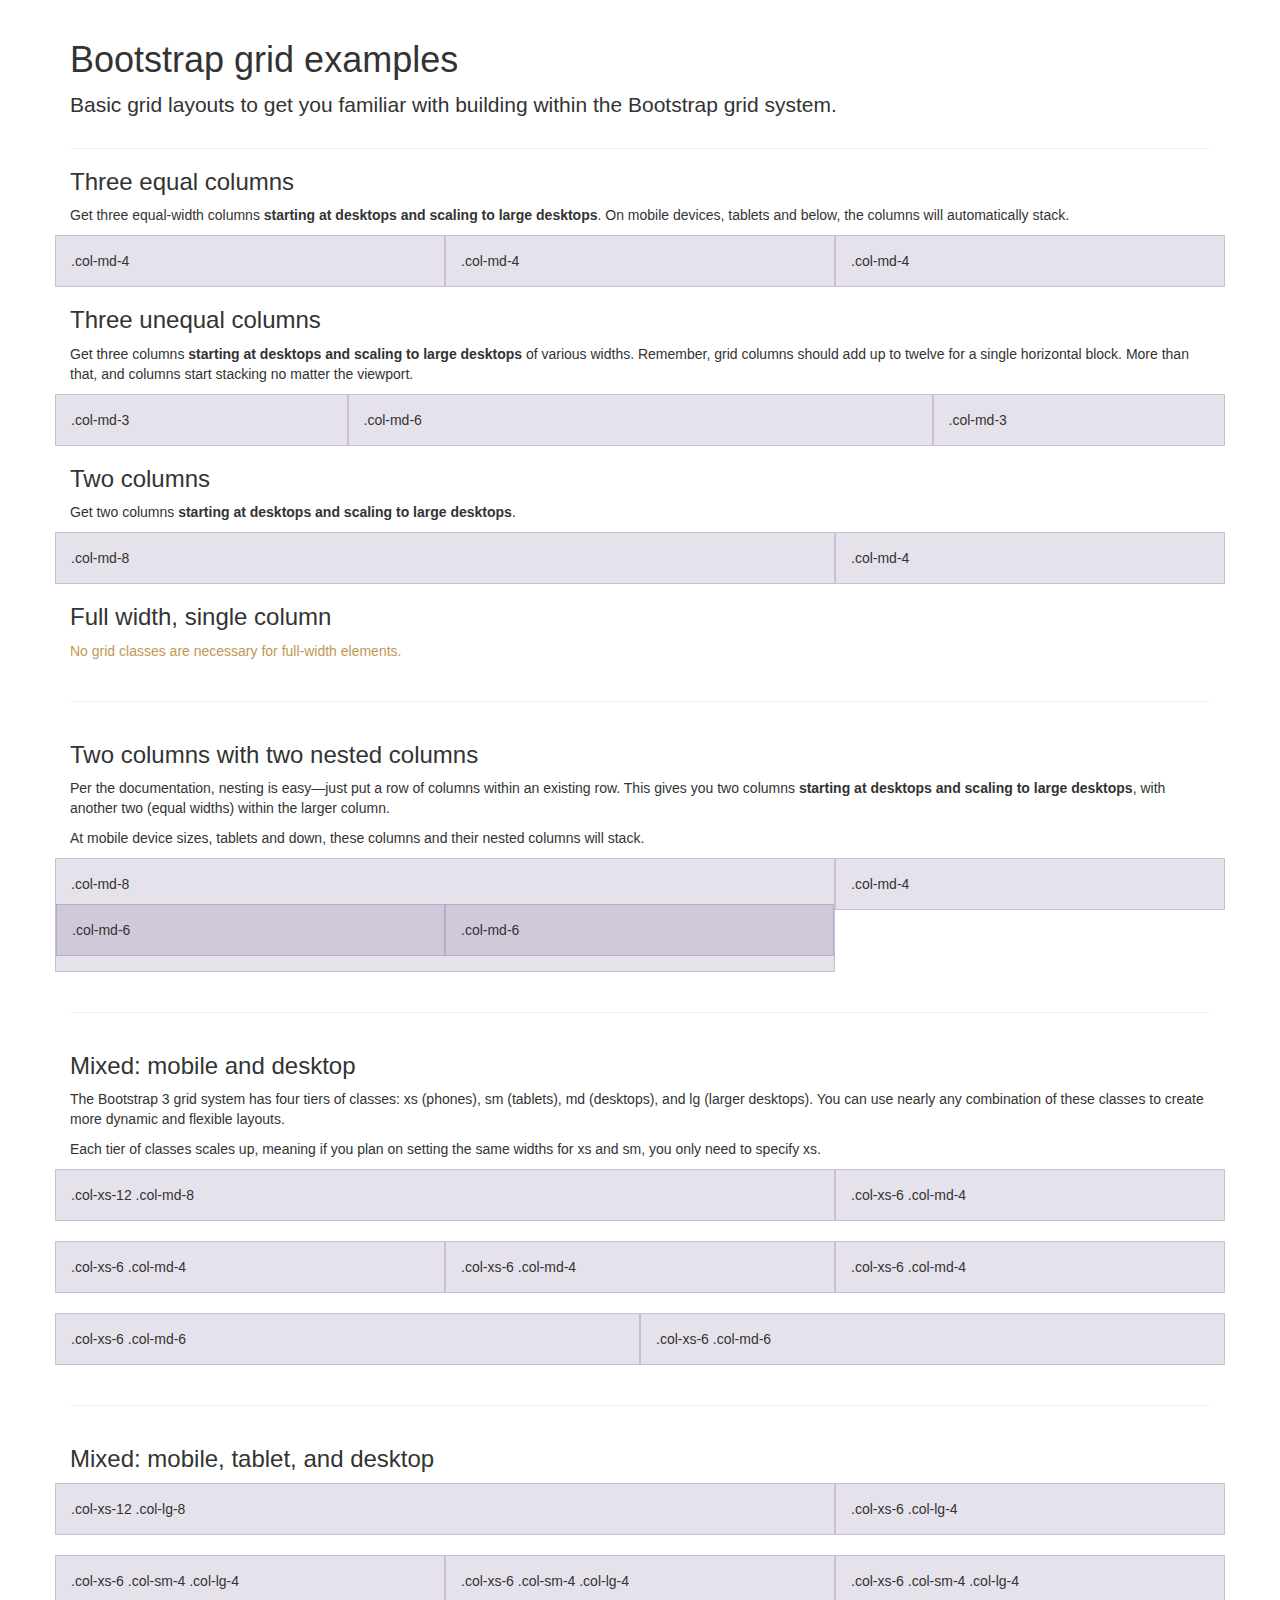
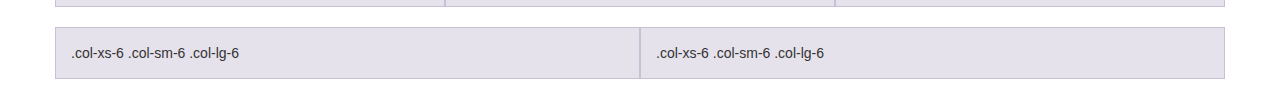
<file: components/bootstrap/examples/grid/index.html>
<!DOCTYPE html>
<html lang="en">
  <head>
    <meta charset="utf-8">
    <meta name="viewport" content="width=device-width, initial-scale=1.0">
    <meta name="description" content="">
    <meta name="author" content="">
    <link rel="shortcut icon" href="../../assets/ico/favicon.png">

    <title>Grid Template for Bootstrap</title>

    <!-- Bootstrap core CSS -->
    <link href="../../dist/css/bootstrap.css" rel="stylesheet">

    <!-- Custom styles for this template -->
    <link href="grid.css" rel="stylesheet">

    <!-- HTML5 shim and Respond.js IE8 support of HTML5 elements and media queries -->
    <!--[if lt IE 9]>
      <script src="../../assets/js/html5shiv.js"></script>
      <script src="../../assets/js/respond.min.js"></script>
    <![endif]-->
  </head>

  <body>
    <div class="container">

      <div class="page-header">
        <h1>Bootstrap grid examples</h1>
        <p class="lead">Basic grid layouts to get you familiar with building within the Bootstrap grid system.</p>
      </div>

      <h3>Three equal columns</h3>
      <p>Get three equal-width columns <strong>starting at desktops and scaling to large desktops</strong>. On mobile devices, tablets and below, the columns will automatically stack.</p>
      <div class="row">
        <div class="col-md-4">.col-md-4</div>
        <div class="col-md-4">.col-md-4</div>
        <div class="col-md-4">.col-md-4</div>
      </div>

      <h3>Three unequal columns</h3>
      <p>Get three columns <strong>starting at desktops and scaling to large desktops</strong> of various widths. Remember, grid columns should add up to twelve for a single horizontal block. More than that, and columns start stacking no matter the viewport.</p>
      <div class="row">
        <div class="col-md-3">.col-md-3</div>
        <div class="col-md-6">.col-md-6</div>
        <div class="col-md-3">.col-md-3</div>
      </div>

      <h3>Two columns</h3>
      <p>Get two columns <strong>starting at desktops and scaling to large desktops</strong>.</p>
      <div class="row">
        <div class="col-md-8">.col-md-8</div>
        <div class="col-md-4">.col-md-4</div>
      </div>

      <h3>Full width, single column</h3>
      <p class="text-warning">No grid classes are necessary for full-width elements.</p>

      <hr>

      <h3>Two columns with two nested columns</h3>
      <p>Per the documentation, nesting is easy—just put a row of columns within an existing row. This gives you two columns <strong>starting at desktops and scaling to large desktops</strong>, with another two (equal widths) within the larger column.</p>
      <p>At mobile device sizes, tablets and down, these columns and their nested columns will stack.</p>
      <div class="row">
        <div class="col-md-8">
          .col-md-8
          <div class="row">
            <div class="col-md-6">.col-md-6</div>
            <div class="col-md-6">.col-md-6</div>
          </div>
        </div>
        <div class="col-md-4">.col-md-4</div>
      </div>

      <hr>

      <h3>Mixed: mobile and desktop</h3>
      <p>The Bootstrap 3 grid system has four tiers of classes: xs (phones), sm (tablets), md (desktops), and lg (larger desktops). You can use nearly any combination of these classes to create more dynamic and flexible layouts.</p>
      <p>Each tier of classes scales up, meaning if you plan on setting the same widths for xs and sm, you only need to specify xs.</p>
      <div class="row">
        <div class="col-xs-12 col-md-8">.col-xs-12 .col-md-8</div>
        <div class="col-xs-6 col-md-4">.col-xs-6 .col-md-4</div>
      </div>
      <div class="row">
        <div class="col-xs-6 col-md-4">.col-xs-6 .col-md-4</div>
        <div class="col-xs-6 col-md-4">.col-xs-6 .col-md-4</div>
        <div class="col-xs-6 col-md-4">.col-xs-6 .col-md-4</div>
      </div>
      <div class="row">
        <div class="col-xs-6 col-md-6">.col-xs-6 .col-md-6</div>
        <div class="col-xs-6 col-md-6">.col-xs-6 .col-md-6</div>
      </div>

      <hr>

      <h3>Mixed: mobile, tablet, and desktop</h3>
      <p></p>
      <div class="row">
        <div class="col-xs-12 col-sm-8 col-lg-8">.col-xs-12 .col-lg-8</div>
        <div class="col-xs-6 col-sm-4 col-lg-4">.col-xs-6 .col-lg-4</div>
      </div>
      <div class="row">
        <div class="col-xs-6 col-sm-4 col-lg-4">.col-xs-6 .col-sm-4 .col-lg-4</div>
        <div class="col-xs-6 col-sm-4 col-lg-4">.col-xs-6 .col-sm-4 .col-lg-4</div>
        <div class="col-xs-6 col-sm-4 col-lg-4">.col-xs-6 .col-sm-4 .col-lg-4</div>
      </div>
      <div class="row">
        <div class="col-xs-6 col-sm-6 col-lg-6">.col-xs-6 .col-sm-6 .col-lg-6</div>
        <div class="col-xs-6 col-sm-6 col-lg-6">.col-xs-6 .col-sm-6 .col-lg-6</div>
      </div>

    </div> <!-- /container -->


    <!-- Bootstrap core JavaScript
    ================================================== -->
    <!-- Placed at the end of the document so the pages load faster -->
  </body>
</html>
</file>
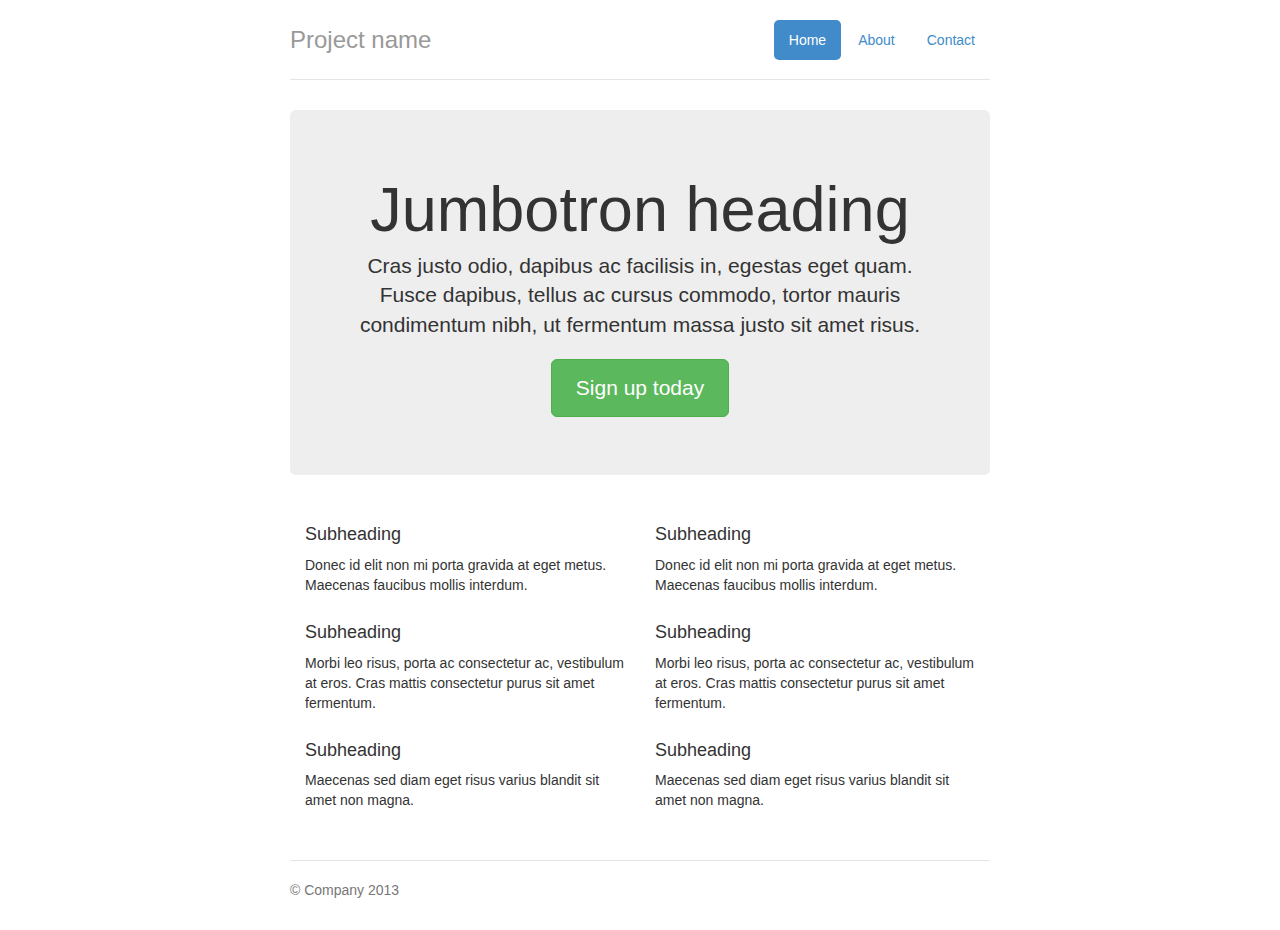
<file: components/bootstrap/examples/jumbotron-narrow/index.html>
<!DOCTYPE html>
<html lang="en">
  <head>
    <meta charset="utf-8">
    <meta name="viewport" content="width=device-width, initial-scale=1.0">
    <meta name="description" content="">
    <meta name="author" content="">
    <link rel="shortcut icon" href="../../assets/ico/favicon.png">

    <title>Narrow Jumbotron Template for Bootstrap</title>

    <!-- Bootstrap core CSS -->
    <link href="../../dist/css/bootstrap.css" rel="stylesheet">

    <!-- Custom styles for this template -->
    <link href="jumbotron-narrow.css" rel="stylesheet">

    <!-- HTML5 shim and Respond.js IE8 support of HTML5 elements and media queries -->
    <!--[if lt IE 9]>
      <script src="../../assets/js/html5shiv.js"></script>
      <script src="../../assets/js/respond.min.js"></script>
    <![endif]-->
  </head>

  <body>

    <div class="container">
      <div class="header">
        <ul class="nav nav-pills pull-right">
          <li class="active"><a href="#">Home</a></li>
          <li><a href="#">About</a></li>
          <li><a href="#">Contact</a></li>
        </ul>
        <h3 class="text-muted">Project name</h3>
      </div>

      <div class="jumbotron">
        <h1>Jumbotron heading</h1>
        <p class="lead">Cras justo odio, dapibus ac facilisis in, egestas eget quam. Fusce dapibus, tellus ac cursus commodo, tortor mauris condimentum nibh, ut fermentum massa justo sit amet risus.</p>
        <p><a class="btn btn-lg btn-success" href="#">Sign up today</a></p>
      </div>

      <div class="row marketing">
        <div class="col-lg-6">
          <h4>Subheading</h4>
          <p>Donec id elit non mi porta gravida at eget metus. Maecenas faucibus mollis interdum.</p>

          <h4>Subheading</h4>
          <p>Morbi leo risus, porta ac consectetur ac, vestibulum at eros. Cras mattis consectetur purus sit amet fermentum.</p>

          <h4>Subheading</h4>
          <p>Maecenas sed diam eget risus varius blandit sit amet non magna.</p>
        </div>

        <div class="col-lg-6">
          <h4>Subheading</h4>
          <p>Donec id elit non mi porta gravida at eget metus. Maecenas faucibus mollis interdum.</p>

          <h4>Subheading</h4>
          <p>Morbi leo risus, porta ac consectetur ac, vestibulum at eros. Cras mattis consectetur purus sit amet fermentum.</p>

          <h4>Subheading</h4>
          <p>Maecenas sed diam eget risus varius blandit sit amet non magna.</p>
        </div>
      </div>

      <div class="footer">
        <p>&copy; Company 2013</p>
      </div>

    </div> <!-- /container -->


    <!-- Bootstrap core JavaScript
    ================================================== -->
    <!-- Placed at the end of the document so the pages load faster -->
  </body>
</html>
</file>
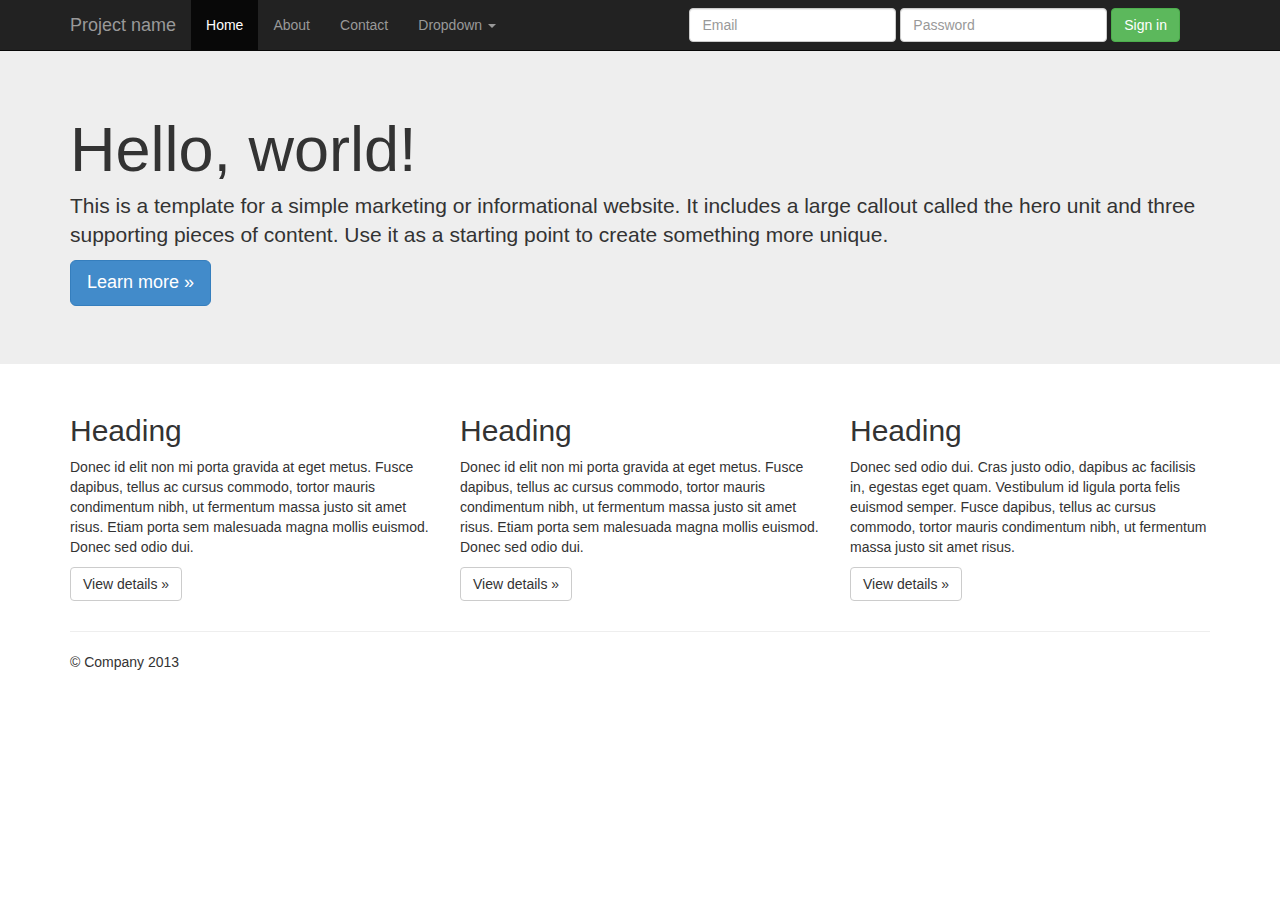
<file: components/bootstrap/examples/jumbotron/index.html>
<!DOCTYPE html>
<html lang="en">
  <head>
    <meta charset="utf-8">
    <meta name="viewport" content="width=device-width, initial-scale=1.0">
    <meta name="description" content="">
    <meta name="author" content="">
    <link rel="shortcut icon" href="../../assets/ico/favicon.png">

    <title>Jumbotron Template for Bootstrap</title>

    <!-- Bootstrap core CSS -->
    <link href="../../dist/css/bootstrap.css" rel="stylesheet">

    <!-- Custom styles for this template -->
    <link href="jumbotron.css" rel="stylesheet">

    <!-- HTML5 shim and Respond.js IE8 support of HTML5 elements and media queries -->
    <!--[if lt IE 9]>
      <script src="../../assets/js/html5shiv.js"></script>
      <script src="../../assets/js/respond.min.js"></script>
    <![endif]-->
  </head>

  <body>

    <div class="navbar navbar-inverse navbar-fixed-top">
      <div class="container">
        <div class="navbar-header">
          <button type="button" class="navbar-toggle" data-toggle="collapse" data-target=".navbar-collapse">
            <span class="icon-bar"></span>
            <span class="icon-bar"></span>
            <span class="icon-bar"></span>
          </button>
          <a class="navbar-brand" href="#">Project name</a>
        </div>
        <div class="navbar-collapse collapse">
          <ul class="nav navbar-nav">
            <li class="active"><a href="#">Home</a></li>
            <li><a href="#about">About</a></li>
            <li><a href="#contact">Contact</a></li>
            <li class="dropdown">
              <a href="#" class="dropdown-toggle" data-toggle="dropdown">Dropdown <b class="caret"></b></a>
              <ul class="dropdown-menu">
                <li><a href="#">Action</a></li>
                <li><a href="#">Another action</a></li>
                <li><a href="#">Something else here</a></li>
                <li class="divider"></li>
                <li class="dropdown-header">Nav header</li>
                <li><a href="#">Separated link</a></li>
                <li><a href="#">One more separated link</a></li>
              </ul>
            </li>
          </ul>
          <form class="navbar-form navbar-right">
            <div class="form-group">
              <input type="text" placeholder="Email" class="form-control">
            </div>
            <div class="form-group">
              <input type="password" placeholder="Password" class="form-control">
            </div>
            <button type="submit" class="btn btn-success">Sign in</button>
          </form>
        </div><!--/.navbar-collapse -->
      </div>
    </div>

    <!-- Main jumbotron for a primary marketing message or call to action -->
    <div class="jumbotron">
      <div class="container">
        <h1>Hello, world!</h1>
        <p>This is a template for a simple marketing or informational website. It includes a large callout called the hero unit and three supporting pieces of content. Use it as a starting point to create something more unique.</p>
        <p><a class="btn btn-primary btn-lg">Learn more &raquo;</a></p>
      </div>
    </div>

    <div class="container">
      <!-- Example row of columns -->
      <div class="row">
        <div class="col-lg-4">
          <h2>Heading</h2>
          <p>Donec id elit non mi porta gravida at eget metus. Fusce dapibus, tellus ac cursus commodo, tortor mauris condimentum nibh, ut fermentum massa justo sit amet risus. Etiam porta sem malesuada magna mollis euismod. Donec sed odio dui. </p>
          <p><a class="btn btn-default" href="#">View details &raquo;</a></p>
        </div>
        <div class="col-lg-4">
          <h2>Heading</h2>
          <p>Donec id elit non mi porta gravida at eget metus. Fusce dapibus, tellus ac cursus commodo, tortor mauris condimentum nibh, ut fermentum massa justo sit amet risus. Etiam porta sem malesuada magna mollis euismod. Donec sed odio dui. </p>
          <p><a class="btn btn-default" href="#">View details &raquo;</a></p>
       </div>
        <div class="col-lg-4">
          <h2>Heading</h2>
          <p>Donec sed odio dui. Cras justo odio, dapibus ac facilisis in, egestas eget quam. Vestibulum id ligula porta felis euismod semper. Fusce dapibus, tellus ac cursus commodo, tortor mauris condimentum nibh, ut fermentum massa justo sit amet risus.</p>
          <p><a class="btn btn-default" href="#">View details &raquo;</a></p>
        </div>
      </div>

      <hr>

      <footer>
        <p>&copy; Company 2013</p>
      </footer>
    </div> <!-- /container -->


    <!-- Bootstrap core JavaScript
    ================================================== -->
    <!-- Placed at the end of the document so the pages load faster -->
    <script src="../../assets/js/jquery.js"></script>
    <script src="../../dist/js/bootstrap.min.js"></script>
  </body>
</html>
</file>
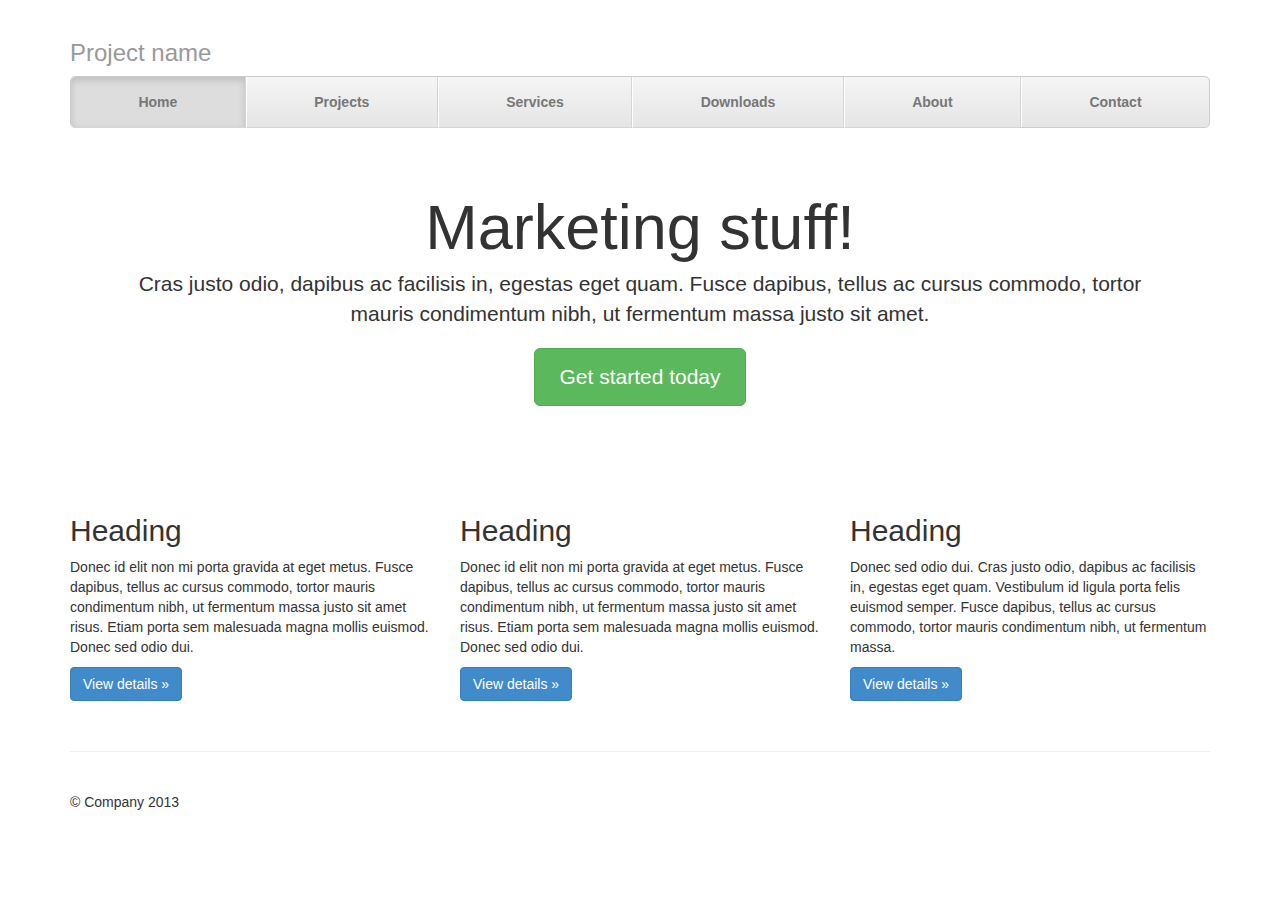
<file: components/bootstrap/examples/justified-nav/index.html>
<!DOCTYPE html>
<html lang="en">
  <head>
    <meta charset="utf-8">
    <meta name="viewport" content="width=device-width, initial-scale=1.0">
    <meta name="description" content="">
    <meta name="author" content="">
    <link rel="shortcut icon" href="../../assets/ico/favicon.png">

    <title>Justified Nav Template for Bootstrap</title>

    <!-- Bootstrap core CSS -->
    <link href="../../dist/css/bootstrap.css" rel="stylesheet">

    <!-- Custom styles for this template -->
    <link href="justified-nav.css" rel="stylesheet">

    <!-- HTML5 shim and Respond.js IE8 support of HTML5 elements and media queries -->
    <!--[if lt IE 9]>
      <script src="../../assets/js/html5shiv.js"></script>
      <script src="../../assets/js/respond.min.js"></script>
    <![endif]-->
  </head>

  <body>

    <div class="container">

      <div class="masthead">
        <h3 class="text-muted">Project name</h3>
        <ul class="nav nav-justified">
          <li class="active"><a href="#">Home</a></li>
          <li><a href="#">Projects</a></li>
          <li><a href="#">Services</a></li>
          <li><a href="#">Downloads</a></li>
          <li><a href="#">About</a></li>
          <li><a href="#">Contact</a></li>
        </ul>
      </div>

      <!-- Jumbotron -->
      <div class="jumbotron">
        <h1>Marketing stuff!</h1>
        <p class="lead">Cras justo odio, dapibus ac facilisis in, egestas eget quam. Fusce dapibus, tellus ac cursus commodo, tortor mauris condimentum nibh, ut fermentum massa justo sit amet.</p>
        <p><a class="btn btn-lg btn-success" href="#">Get started today</a></p>
      </div>

      <!-- Example row of columns -->
      <div class="row">
        <div class="col-lg-4">
          <h2>Heading</h2>
          <p>Donec id elit non mi porta gravida at eget metus. Fusce dapibus, tellus ac cursus commodo, tortor mauris condimentum nibh, ut fermentum massa justo sit amet risus. Etiam porta sem malesuada magna mollis euismod. Donec sed odio dui. </p>
          <p><a class="btn btn-primary" href="#">View details &raquo;</a></p>
        </div>
        <div class="col-lg-4">
          <h2>Heading</h2>
          <p>Donec id elit non mi porta gravida at eget metus. Fusce dapibus, tellus ac cursus commodo, tortor mauris condimentum nibh, ut fermentum massa justo sit amet risus. Etiam porta sem malesuada magna mollis euismod. Donec sed odio dui. </p>
          <p><a class="btn btn-primary" href="#">View details &raquo;</a></p>
       </div>
        <div class="col-lg-4">
          <h2>Heading</h2>
          <p>Donec sed odio dui. Cras justo odio, dapibus ac facilisis in, egestas eget quam. Vestibulum id ligula porta felis euismod semper. Fusce dapibus, tellus ac cursus commodo, tortor mauris condimentum nibh, ut fermentum massa.</p>
          <p><a class="btn btn-primary" href="#">View details &raquo;</a></p>
        </div>
      </div>

      <!-- Site footer -->
      <div class="footer">
        <p>&copy; Company 2013</p>
      </div>

    </div> <!-- /container -->


    <!-- Bootstrap core JavaScript
    ================================================== -->
    <!-- Placed at the end of the document so the pages load faster -->
  </body>
</html>
</file>
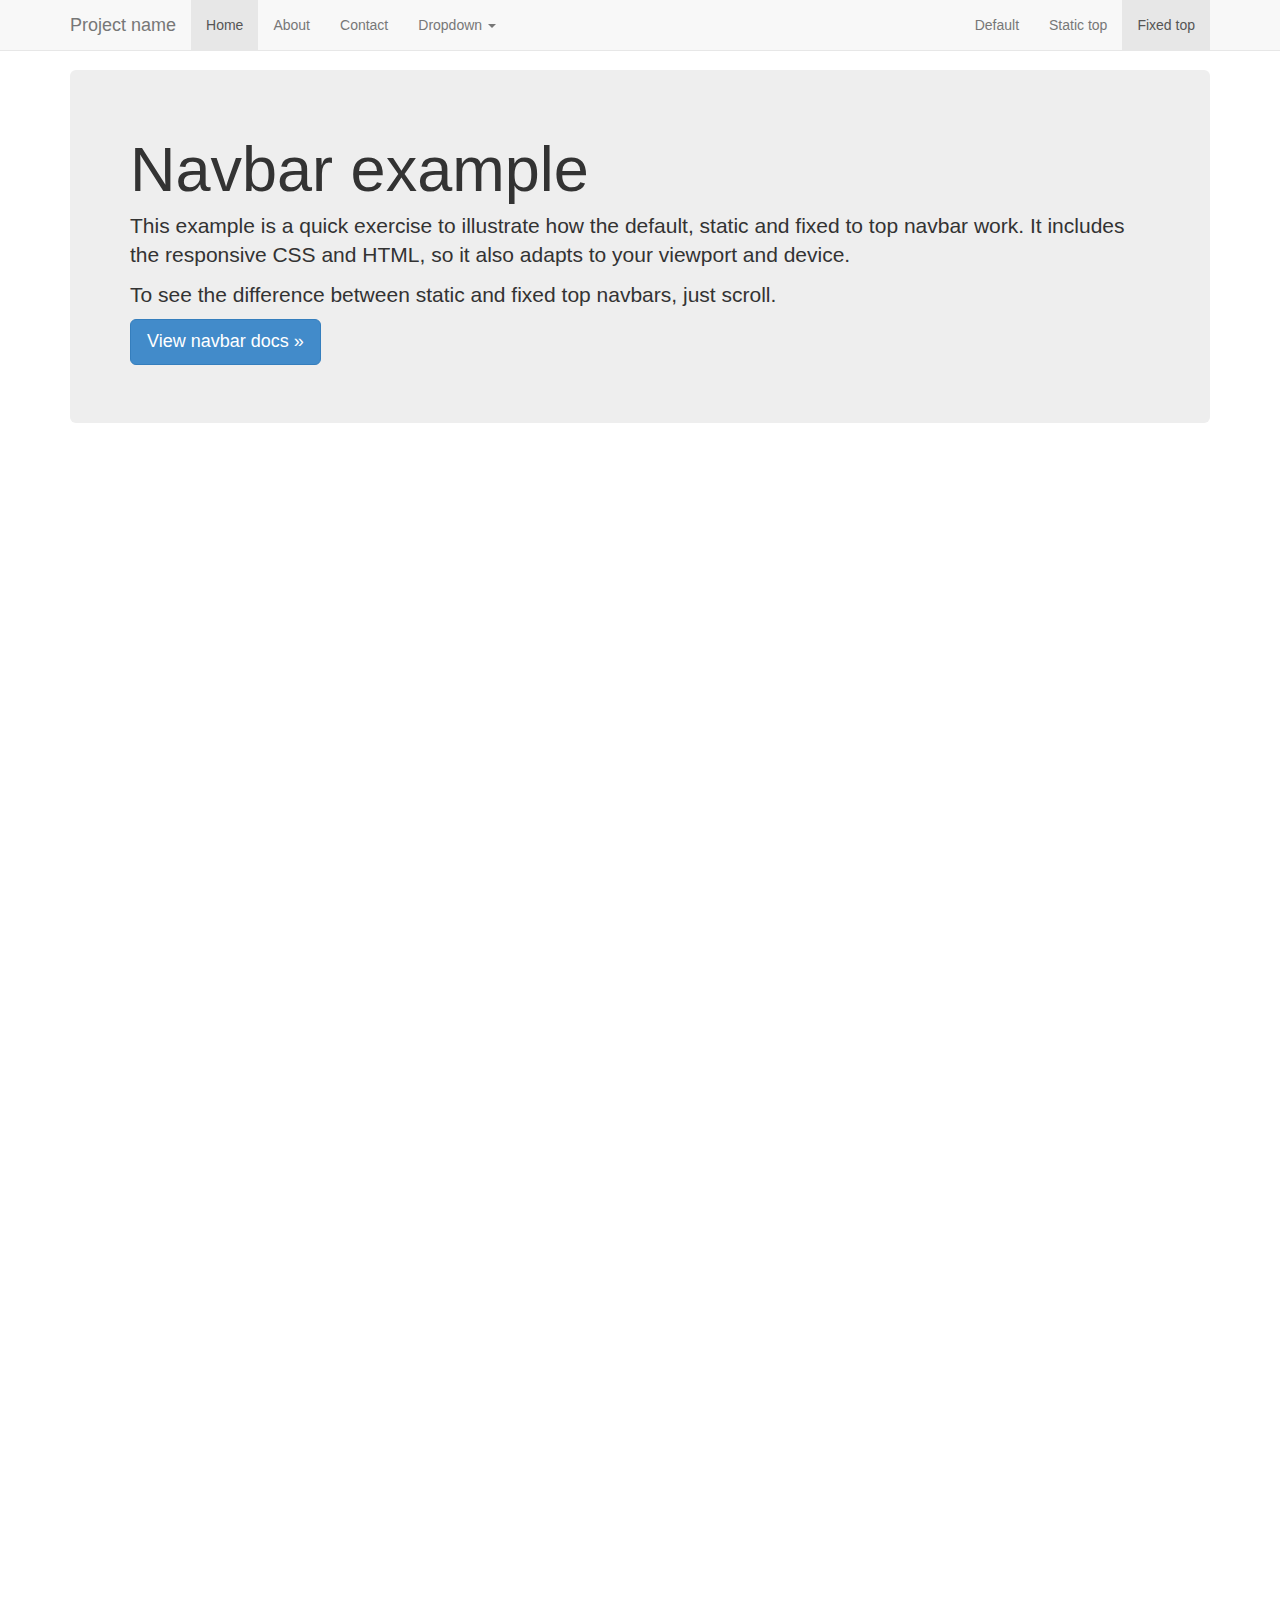
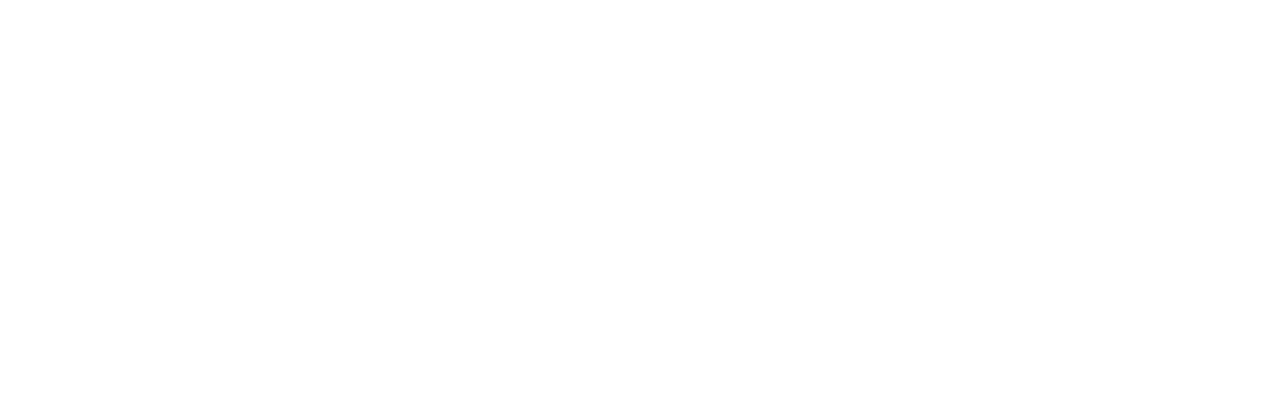
<file: components/bootstrap/examples/navbar-fixed-top/index.html>
<!DOCTYPE html>
<html lang="en">
  <head>
    <meta charset="utf-8">
    <meta name="viewport" content="width=device-width, initial-scale=1.0">
    <meta name="description" content="">
    <meta name="author" content="">
    <link rel="shortcut icon" href="../../assets/ico/favicon.png">

    <title>Fixed Top Navbar Example for Bootstrap</title>

    <!-- Bootstrap core CSS -->
    <link href="../../dist/css/bootstrap.css" rel="stylesheet">

    <!-- Custom styles for this template -->
    <link href="navbar-fixed-top.css" rel="stylesheet">

    <!-- HTML5 shim and Respond.js IE8 support of HTML5 elements and media queries -->
    <!--[if lt IE 9]>
      <script src="../../assets/js/html5shiv.js"></script>
      <script src="../../assets/js/respond.min.js"></script>
    <![endif]-->
  </head>

  <body>

    <!-- Fixed navbar -->
    <div class="navbar navbar-default navbar-fixed-top">
      <div class="container">
        <div class="navbar-header">
          <button type="button" class="navbar-toggle" data-toggle="collapse" data-target=".navbar-collapse">
            <span class="icon-bar"></span>
            <span class="icon-bar"></span>
            <span class="icon-bar"></span>
          </button>
          <a class="navbar-brand" href="#">Project name</a>
        </div>
        <div class="navbar-collapse collapse">
          <ul class="nav navbar-nav">
            <li class="active"><a href="#">Home</a></li>
            <li><a href="#about">About</a></li>
            <li><a href="#contact">Contact</a></li>
            <li class="dropdown">
              <a href="#" class="dropdown-toggle" data-toggle="dropdown">Dropdown <b class="caret"></b></a>
              <ul class="dropdown-menu">
                <li><a href="#">Action</a></li>
                <li><a href="#">Another action</a></li>
                <li><a href="#">Something else here</a></li>
                <li class="divider"></li>
                <li class="dropdown-header">Nav header</li>
                <li><a href="#">Separated link</a></li>
                <li><a href="#">One more separated link</a></li>
              </ul>
            </li>
          </ul>
          <ul class="nav navbar-nav navbar-right">
            <li><a href="../navbar/">Default</a></li>
            <li><a href="../navbar-static-top/">Static top</a></li>
            <li class="active"><a href="./">Fixed top</a></li>
          </ul>
        </div><!--/.nav-collapse -->
      </div>
    </div>

    <div class="container">

      <!-- Main component for a primary marketing message or call to action -->
      <div class="jumbotron">
        <h1>Navbar example</h1>
        <p>This example is a quick exercise to illustrate how the default, static and fixed to top navbar work. It includes the responsive CSS and HTML, so it also adapts to your viewport and device.</p>
        <p>To see the difference between static and fixed top navbars, just scroll.</p>
        <p>
          <a class="btn btn-lg btn-primary" href="../../components/#navbar">View navbar docs &raquo;</a>
        </p>
      </div>

    </div> <!-- /container -->


    <!-- Bootstrap core JavaScript
    ================================================== -->
    <!-- Placed at the end of the document so the pages load faster -->
    <script src="../../assets/js/jquery.js"></script>
    <script src="../../dist/js/bootstrap.min.js"></script>
  </body>
</html>
</file>
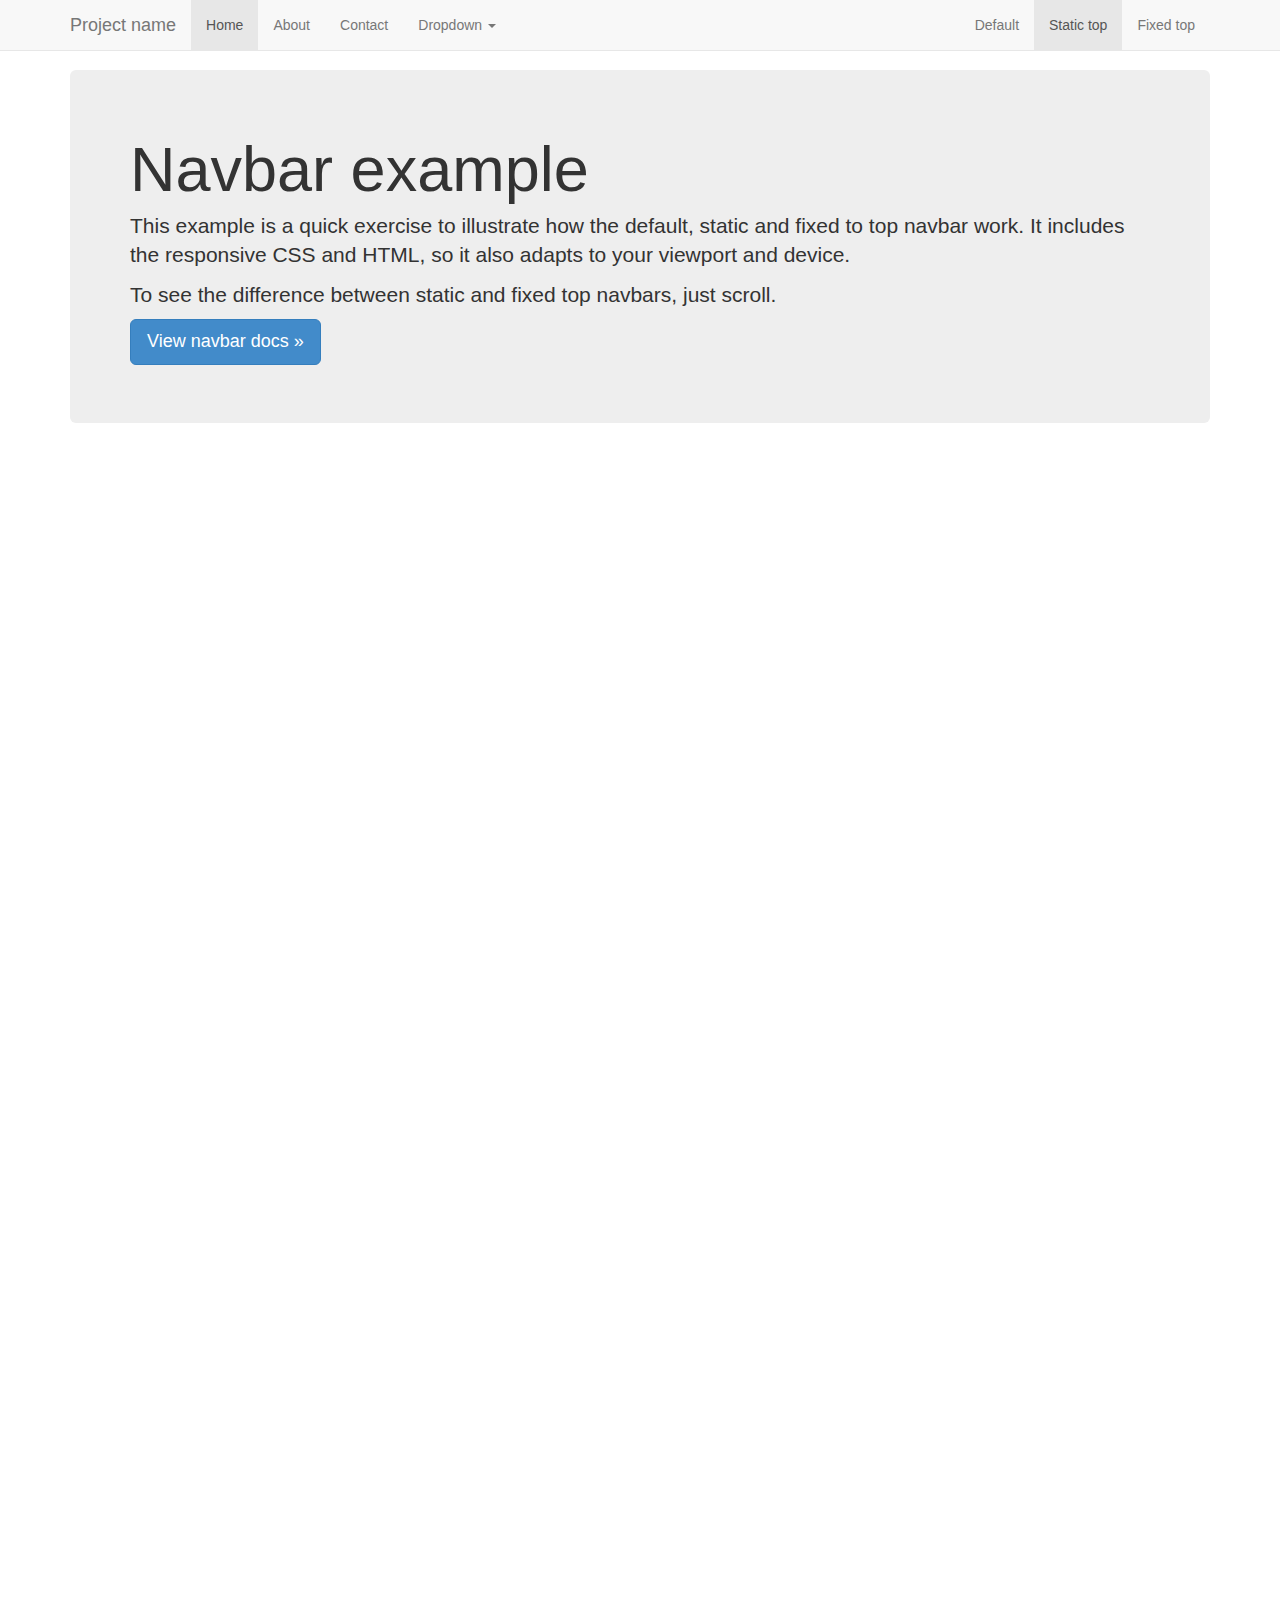
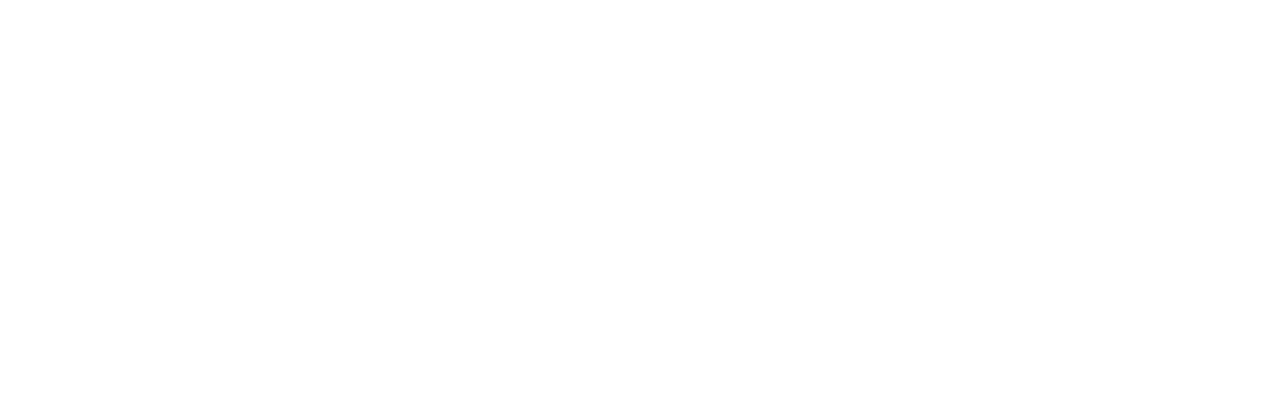
<file: components/bootstrap/examples/navbar-static-top/index.html>
<!DOCTYPE html>
<html lang="en">
  <head>
    <meta charset="utf-8">
    <meta name="viewport" content="width=device-width, initial-scale=1.0">
    <meta name="description" content="">
    <meta name="author" content="">
    <link rel="shortcut icon" href="../../assets/ico/favicon.png">

    <title>Static Top Navbar Example for Bootstrap</title>

    <!-- Bootstrap core CSS -->
    <link href="../../dist/css/bootstrap.css" rel="stylesheet">

    <!-- Custom styles for this template -->
    <link href="navbar-static-top.css" rel="stylesheet">

    <!-- HTML5 shim and Respond.js IE8 support of HTML5 elements and media queries -->
    <!--[if lt IE 9]>
      <script src="../../assets/js/html5shiv.js"></script>
      <script src="../../assets/js/respond.min.js"></script>
    <![endif]-->
  </head>

  <body>

    <!-- Static navbar -->
    <div class="navbar navbar-default navbar-static-top">
      <div class="container">
        <div class="navbar-header">
          <button type="button" class="navbar-toggle" data-toggle="collapse" data-target=".navbar-collapse">
            <span class="icon-bar"></span>
            <span class="icon-bar"></span>
            <span class="icon-bar"></span>
          </button>
          <a class="navbar-brand" href="#">Project name</a>
        </div>
        <div class="navbar-collapse collapse">
          <ul class="nav navbar-nav">
            <li class="active"><a href="#">Home</a></li>
            <li><a href="#about">About</a></li>
            <li><a href="#contact">Contact</a></li>
            <li class="dropdown">
              <a href="#" class="dropdown-toggle" data-toggle="dropdown">Dropdown <b class="caret"></b></a>
              <ul class="dropdown-menu">
                <li><a href="#">Action</a></li>
                <li><a href="#">Another action</a></li>
                <li><a href="#">Something else here</a></li>
                <li class="divider"></li>
                <li class="dropdown-header">Nav header</li>
                <li><a href="#">Separated link</a></li>
                <li><a href="#">One more separated link</a></li>
              </ul>
            </li>
          </ul>
          <ul class="nav navbar-nav navbar-right">
            <li><a href="../navbar/">Default</a></li>
            <li class="active"><a href="./">Static top</a></li>
            <li><a href="../navbar-fixed-top/">Fixed top</a></li>
          </ul>
        </div><!--/.nav-collapse -->
      </div>
    </div>


    <div class="container">

      <!-- Main component for a primary marketing message or call to action -->
      <div class="jumbotron">
        <h1>Navbar example</h1>
        <p>This example is a quick exercise to illustrate how the default, static and fixed to top navbar work. It includes the responsive CSS and HTML, so it also adapts to your viewport and device.</p>
        <p>To see the difference between static and fixed top navbars, just scroll.</p>
        <p>
          <a class="btn btn-lg btn-primary" href="../../components/#navbar">View navbar docs &raquo;</a>
        </p>
      </div>

    </div> <!-- /container -->


    <!-- Bootstrap core JavaScript
    ================================================== -->
    <!-- Placed at the end of the document so the pages load faster -->
    <script src="../../assets/js/jquery.js"></script>
    <script src="../../dist/js/bootstrap.min.js"></script>
  </body>
</html>
</file>
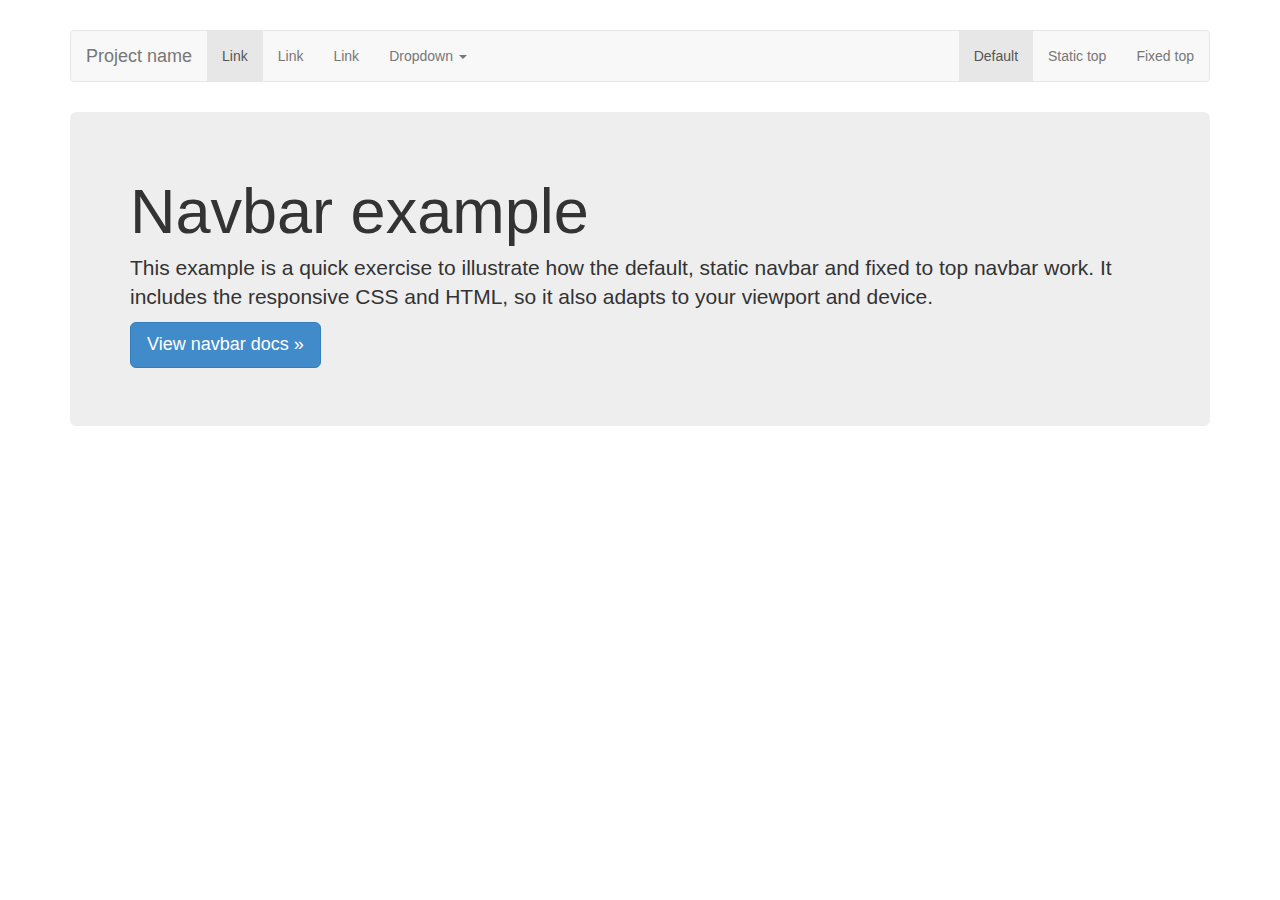
<file: components/bootstrap/examples/navbar/index.html>
<!DOCTYPE html>
<html lang="en">
  <head>
    <meta charset="utf-8">
    <meta name="viewport" content="width=device-width, initial-scale=1.0">
    <meta name="description" content="">
    <meta name="author" content="">
    <link rel="shortcut icon" href="../../assets/ico/favicon.png">

    <title>Navbar Template for Bootstrap</title>

    <!-- Bootstrap core CSS -->
    <link href="../../dist/css/bootstrap.css" rel="stylesheet">

    <!-- Custom styles for this template -->
    <link href="navbar.css" rel="stylesheet">

    <!-- HTML5 shim and Respond.js IE8 support of HTML5 elements and media queries -->
    <!--[if lt IE 9]>
      <script src="../../assets/js/html5shiv.js"></script>
      <script src="../../assets/js/respond.min.js"></script>
    <![endif]-->
  </head>

  <body>

    <div class="container">

      <!-- Static navbar -->
      <div class="navbar navbar-default">
        <div class="navbar-header">
          <button type="button" class="navbar-toggle" data-toggle="collapse" data-target=".navbar-collapse">
            <span class="icon-bar"></span>
            <span class="icon-bar"></span>
            <span class="icon-bar"></span>
          </button>
          <a class="navbar-brand" href="#">Project name</a>
        </div>
        <div class="navbar-collapse collapse">
          <ul class="nav navbar-nav">
            <li class="active"><a href="#">Link</a></li>
            <li><a href="#">Link</a></li>
            <li><a href="#">Link</a></li>
            <li class="dropdown">
              <a href="#" class="dropdown-toggle" data-toggle="dropdown">Dropdown <b class="caret"></b></a>
              <ul class="dropdown-menu">
                <li><a href="#">Action</a></li>
                <li><a href="#">Another action</a></li>
                <li><a href="#">Something else here</a></li>
                <li class="divider"></li>
                <li class="dropdown-header">Nav header</li>
                <li><a href="#">Separated link</a></li>
                <li><a href="#">One more separated link</a></li>
              </ul>
            </li>
          </ul>
          <ul class="nav navbar-nav navbar-right">
            <li class="active"><a href="./">Default</a></li>
            <li><a href="../navbar-static-top/">Static top</a></li>
            <li><a href="../navbar-fixed-top/">Fixed top</a></li>
          </ul>
        </div><!--/.nav-collapse -->
      </div>

      <!-- Main component for a primary marketing message or call to action -->
      <div class="jumbotron">
        <h1>Navbar example</h1>
        <p>This example is a quick exercise to illustrate how the default, static navbar and fixed to top navbar work. It includes the responsive CSS and HTML, so it also adapts to your viewport and device.</p>
        <p>
          <a class="btn btn-lg btn-primary" href="../../components/#navbar">View navbar docs &raquo;</a>
        </p>
      </div>

    </div> <!-- /container -->


    <!-- Bootstrap core JavaScript
    ================================================== -->
    <!-- Placed at the end of the document so the pages load faster -->
    <script src="../../assets/js/jquery.js"></script>
    <script src="../../dist/js/bootstrap.min.js"></script>
  </body>
</html>
</file>
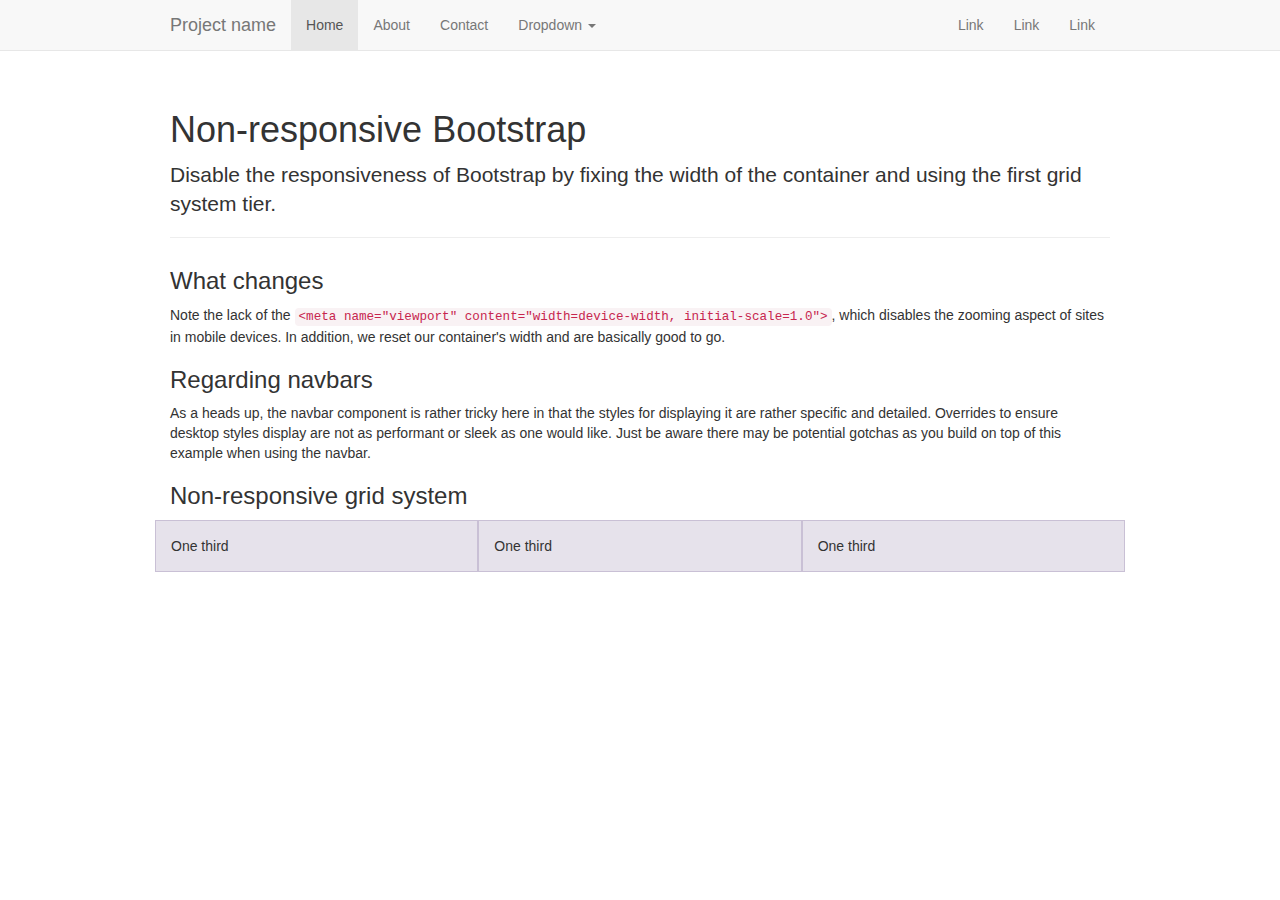
<file: components/bootstrap/examples/non-responsive/index.html>
<!DOCTYPE html>
<html lang="en">
  <head>
    <meta charset="utf-8">
    <meta name="description" content="">
    <meta name="author" content="">

    <!-- Note there is no responsive meta tag here -->

    <link rel="shortcut icon" href="../../assets/ico/favicon.png">

    <title>Non-responsive Template for Bootstrap</title>

    <!-- Bootstrap core CSS -->
    <link href="../../dist/css/bootstrap.css" rel="stylesheet">

    <!-- Custom styles for this template -->
    <link href="non-responsive.css" rel="stylesheet">

    <!-- HTML5 shim and Respond.js IE8 support of HTML5 elements and media queries -->
    <!--[if lt IE 9]>
      <script src="../../assets/js/html5shiv.js"></script>
      <script src="../../assets/js/respond.min.js"></script>
    <![endif]-->
  </head>

  <body>

    <!-- Fixed navbar -->
    <div class="navbar navbar-default navbar-fixed-top">
      <div class="container">
        <div class="navbar-header">
          <button type="button" class="navbar-toggle" data-toggle="collapse" data-target=".navbar-collapse">
            <span class="icon-bar"></span>
            <span class="icon-bar"></span>
            <span class="icon-bar"></span>
          </button>
          <a class="navbar-brand" href="#">Project name</a>
        </div>
        <div class="navbar-collapse collapse">
          <ul class="nav navbar-nav">
            <li class="active"><a href="#">Home</a></li>
            <li><a href="#about">About</a></li>
            <li><a href="#contact">Contact</a></li>
            <li class="dropdown">
              <a href="#" class="dropdown-toggle" data-toggle="dropdown">Dropdown <b class="caret"></b></a>
              <ul class="dropdown-menu">
                <li><a href="#">Action</a></li>
                <li><a href="#">Another action</a></li>
                <li><a href="#">Something else here</a></li>
                <li class="divider"></li>
                <li class="dropdown-header">Nav header</li>
                <li><a href="#">Separated link</a></li>
                <li><a href="#">One more separated link</a></li>
              </ul>
            </li>
          </ul>
          <ul class="nav navbar-nav navbar-right">
            <li><a href="#">Link</a></li>
            <li><a href="#">Link</a></li>
            <li><a href="#">Link</a></li>
          </ul>
        </div><!--/.nav-collapse -->
      </div>
    </div>

    <div class="container">

      <div class="page-header">
        <h1>Non-responsive Bootstrap</h1>
        <p class="lead">Disable the responsiveness of Bootstrap by fixing the width of the container and using the first grid system tier.</p>
      </div>

      <h3>What changes</h3>
      <p>Note the lack of the <code>&lt;meta name="viewport" content="width=device-width, initial-scale=1.0"&gt;</code>, which disables the zooming aspect of sites in mobile devices. In addition, we reset our container's width and are basically good to go.</p>

      <h3>Regarding navbars</h3>
      <p>As a heads up, the navbar component is rather tricky here in that the styles for displaying it are rather specific and detailed. Overrides to ensure desktop styles display are not as performant or sleek as one would like. Just be aware there may be potential gotchas as you build on top of this example when using the navbar.</p>

      <h3>Non-responsive grid system</h3>
      <div class="row">
        <div class="col-xs-4">One third</div>
        <div class="col-xs-4">One third</div>
        <div class="col-xs-4">One third</div>
      </div>

    </div> <!-- /container -->


    <!-- Bootstrap core JavaScript
    ================================================== -->
    <!-- Placed at the end of the document so the pages load faster -->
    <script src="../../assets/js/jquery.js"></script>
    <script src="../../dist/js/bootstrap.min.js"></script>
  </body>
</html>
</file>
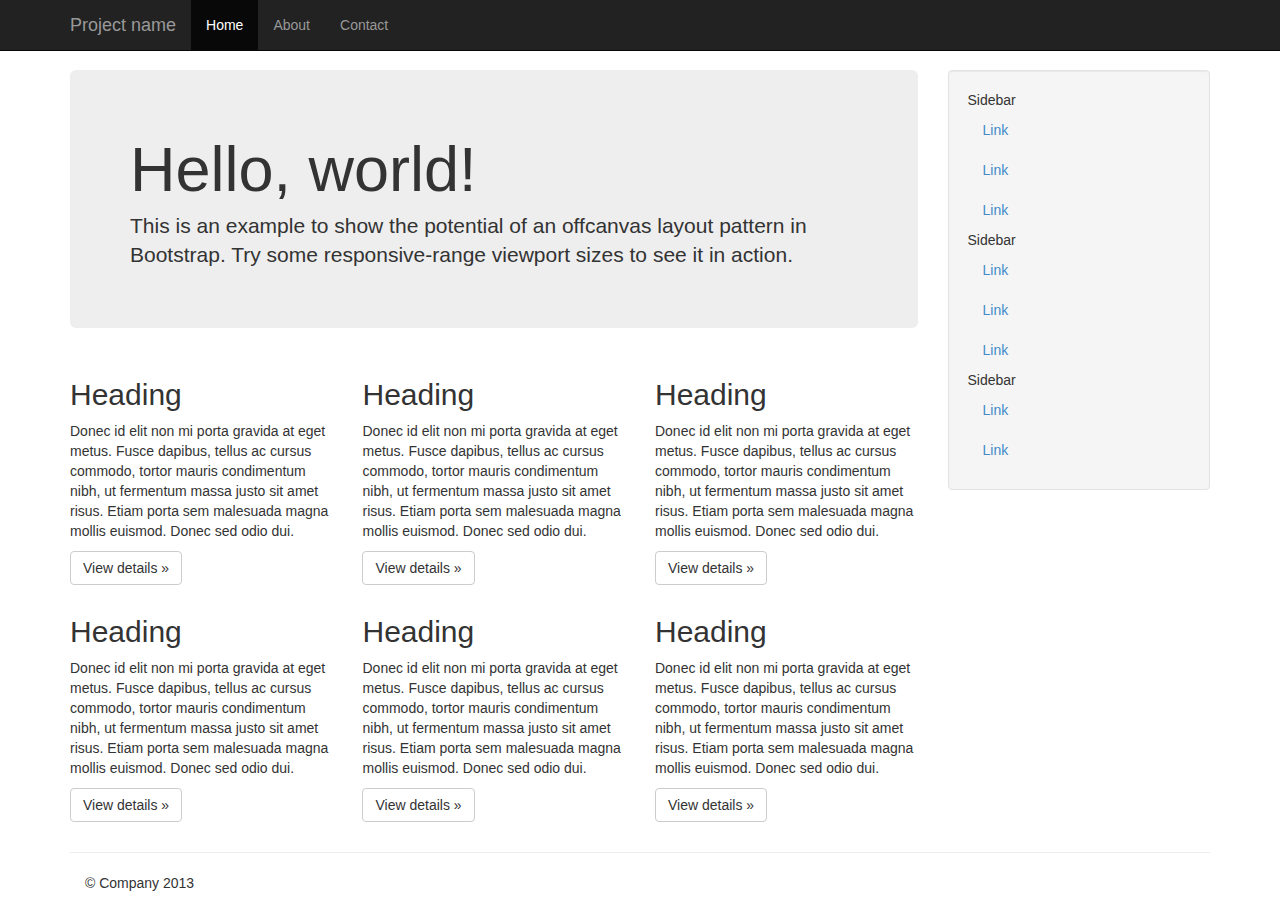
<file: components/bootstrap/examples/offcanvas/index.html>
<!DOCTYPE html>
<html lang="en">
  <head>
    <meta charset="utf-8">
    <meta name="viewport" content="width=device-width, initial-scale=1.0">
    <meta name="description" content="">
    <meta name="author" content="">
    <link rel="shortcut icon" href="../../assets/ico/favicon.png">

    <title>Off Canvas Template for Bootstrap</title>

    <!-- Bootstrap core CSS -->
    <link href="../../dist/css/bootstrap.min.css" rel="stylesheet">

    <!-- Custom styles for this template -->
    <link href="offcanvas.css" rel="stylesheet">

    <!-- HTML5 shim and Respond.js IE8 support of HTML5 elements and media queries -->
    <!--[if lt IE 9]>
      <script src="../../assets/js/html5shiv.js"></script>
      <script src="../../assets/js/respond.min.js"></script>
    <![endif]-->
  </head>

  <body>
    <div class="navbar navbar-fixed-top navbar-inverse" role="navigation">
      <div class="container">
        <div class="navbar-header">
          <button type="button" class="navbar-toggle" data-toggle="collapse" data-target=".navbar-collapse">
            <span class="icon-bar"></span>
            <span class="icon-bar"></span>
            <span class="icon-bar"></span>
          </button>
          <a class="navbar-brand" href="#">Project name</a>
        </div>
        <div class="collapse navbar-collapse">
          <ul class="nav navbar-nav">
            <li class="active"><a href="#">Home</a></li>
            <li><a href="#about">About</a></li>
            <li><a href="#contact">Contact</a></li>
          </ul>
        </div><!-- /.nav-collapse -->
      </div><!-- /.container -->
    </div><!-- /.navbar -->

    <div class="container">

      <div class="row row-offcanvas row-offcanvas-right">
        <div class="col-xs-12 col-sm-9">
          <p class="pull-right visible-xs">
            <button type="button" class="btn btn-primary btn-xs" data-toggle="offcanvas">Toggle nav</button>
          </p>
          <div class="jumbotron">
            <h1>Hello, world!</h1>
            <p>This is an example to show the potential of an offcanvas layout pattern in Bootstrap. Try some responsive-range viewport sizes to see it in action.</p>
          </div>
          <div class="row">
            <div class="col-6 col-sm-6 col-lg-4">
              <h2>Heading</h2>
              <p>Donec id elit non mi porta gravida at eget metus. Fusce dapibus, tellus ac cursus commodo, tortor mauris condimentum nibh, ut fermentum massa justo sit amet risus. Etiam porta sem malesuada magna mollis euismod. Donec sed odio dui. </p>
              <p><a class="btn btn-default" href="#">View details &raquo;</a></p>
            </div><!--/span-->
            <div class="col-6 col-sm-6 col-lg-4">
              <h2>Heading</h2>
              <p>Donec id elit non mi porta gravida at eget metus. Fusce dapibus, tellus ac cursus commodo, tortor mauris condimentum nibh, ut fermentum massa justo sit amet risus. Etiam porta sem malesuada magna mollis euismod. Donec sed odio dui. </p>
              <p><a class="btn btn-default" href="#">View details &raquo;</a></p>
            </div><!--/span-->
            <div class="col-6 col-sm-6 col-lg-4">
              <h2>Heading</h2>
              <p>Donec id elit non mi porta gravida at eget metus. Fusce dapibus, tellus ac cursus commodo, tortor mauris condimentum nibh, ut fermentum massa justo sit amet risus. Etiam porta sem malesuada magna mollis euismod. Donec sed odio dui. </p>
              <p><a class="btn btn-default" href="#">View details &raquo;</a></p>
            </div><!--/span-->
            <div class="col-6 col-sm-6 col-lg-4">
              <h2>Heading</h2>
              <p>Donec id elit non mi porta gravida at eget metus. Fusce dapibus, tellus ac cursus commodo, tortor mauris condimentum nibh, ut fermentum massa justo sit amet risus. Etiam porta sem malesuada magna mollis euismod. Donec sed odio dui. </p>
              <p><a class="btn btn-default" href="#">View details &raquo;</a></p>
            </div><!--/span-->
            <div class="col-6 col-sm-6 col-lg-4">
              <h2>Heading</h2>
              <p>Donec id elit non mi porta gravida at eget metus. Fusce dapibus, tellus ac cursus commodo, tortor mauris condimentum nibh, ut fermentum massa justo sit amet risus. Etiam porta sem malesuada magna mollis euismod. Donec sed odio dui. </p>
              <p><a class="btn btn-default" href="#">View details &raquo;</a></p>
            </div><!--/span-->
            <div class="col-6 col-sm-6 col-lg-4">
              <h2>Heading</h2>
              <p>Donec id elit non mi porta gravida at eget metus. Fusce dapibus, tellus ac cursus commodo, tortor mauris condimentum nibh, ut fermentum massa justo sit amet risus. Etiam porta sem malesuada magna mollis euismod. Donec sed odio dui. </p>
              <p><a class="btn btn-default" href="#">View details &raquo;</a></p>
            </div><!--/span-->
          </div><!--/row-->
        </div><!--/span-->

        <div class="col-xs-6 col-sm-3 sidebar-offcanvas" id="sidebar" role="navigation">
          <div class="well sidebar-nav">
            <ul class="nav">
              <li>Sidebar</li>
              <li class="active"><a href="#">Link</a></li>
              <li><a href="#">Link</a></li>
              <li><a href="#">Link</a></li>
              <li>Sidebar</li>
              <li><a href="#">Link</a></li>
              <li><a href="#">Link</a></li>
              <li><a href="#">Link</a></li>
              <li>Sidebar</li>
              <li><a href="#">Link</a></li>
              <li><a href="#">Link</a></li>
            </ul>
          </div><!--/.well -->
        </div><!--/span-->
      </div><!--/row-->

      <hr>

      <footer>
        <p>&copy; Company 2013</p>
      </footer>

    </div><!--/.container-->



    <!-- Bootstrap core JavaScript
    ================================================== -->
    <!-- Placed at the end of the document so the pages load faster -->
    <script src="../../assets/js/jquery.js"></script>
    <script src="../../dist/js/bootstrap.min.js"></script>
    <script src="offcanvas.js"></script>
  </body>
</html>
</file>
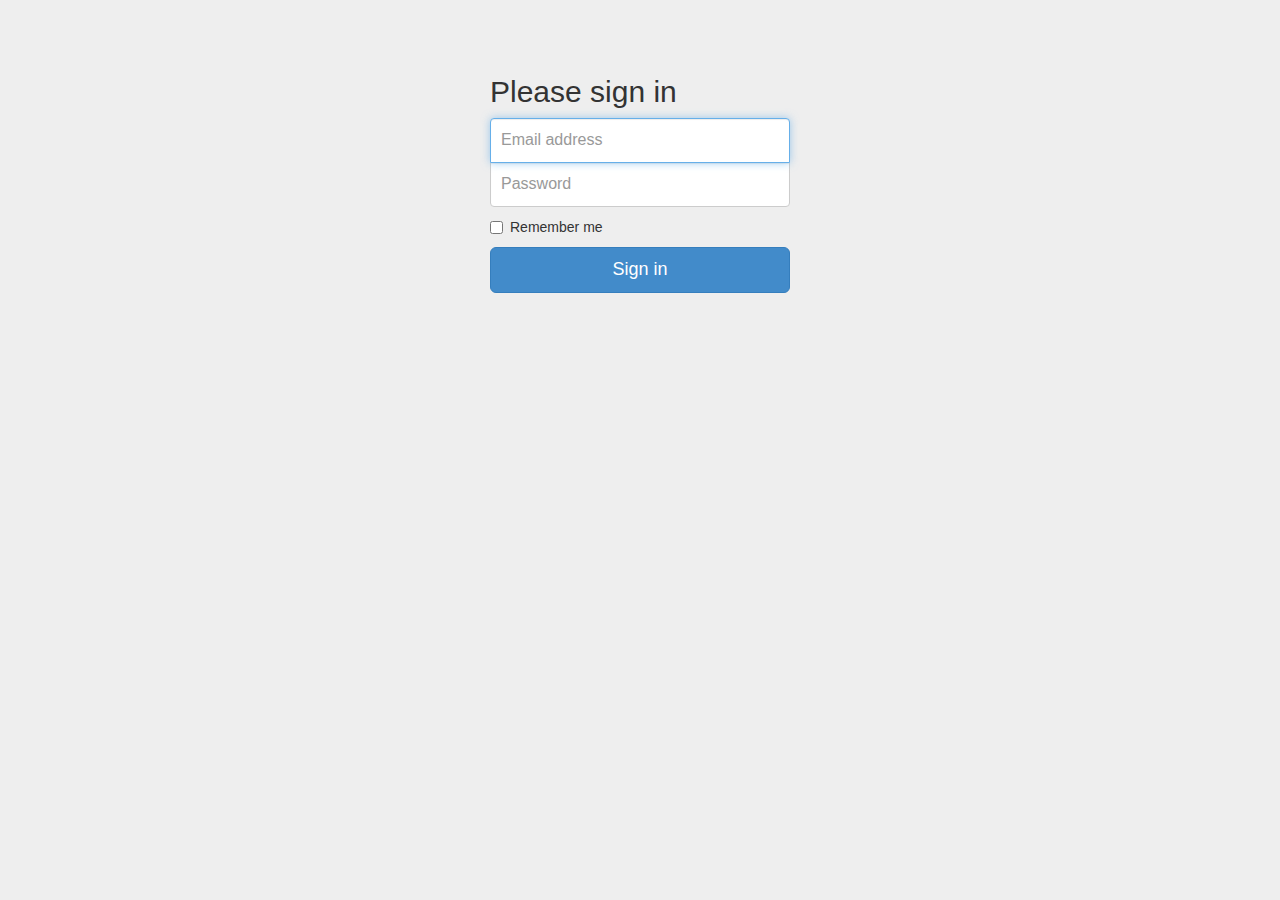
<file: components/bootstrap/examples/signin/index.html>
<!DOCTYPE html>
<html lang="en">
  <head>
    <meta charset="utf-8">
    <meta name="viewport" content="width=device-width, initial-scale=1.0">
    <meta name="description" content="">
    <meta name="author" content="">
    <link rel="shortcut icon" href="../../assets/ico/favicon.png">

    <title>Signin Template for Bootstrap</title>

    <!-- Bootstrap core CSS -->
    <link href="../../dist/css/bootstrap.css" rel="stylesheet">

    <!-- Custom styles for this template -->
    <link href="signin.css" rel="stylesheet">

    <!-- HTML5 shim and Respond.js IE8 support of HTML5 elements and media queries -->
    <!--[if lt IE 9]>
      <script src="../../assets/js/html5shiv.js"></script>
      <script src="../../assets/js/respond.min.js"></script>
    <![endif]-->
  </head>

  <body>

    <div class="container">

      <form class="form-signin">
        <h2 class="form-signin-heading">Please sign in</h2>
        <input type="text" class="form-control" placeholder="Email address" autofocus>
        <input type="password" class="form-control" placeholder="Password">
        <label class="checkbox">
          <input type="checkbox" value="remember-me"> Remember me
        </label>
        <button class="btn btn-lg btn-primary btn-block" type="submit">Sign in</button>
      </form>

    </div> <!-- /container -->


    <!-- Bootstrap core JavaScript
    ================================================== -->
    <!-- Placed at the end of the document so the pages load faster -->
  </body>
</html>
</file>
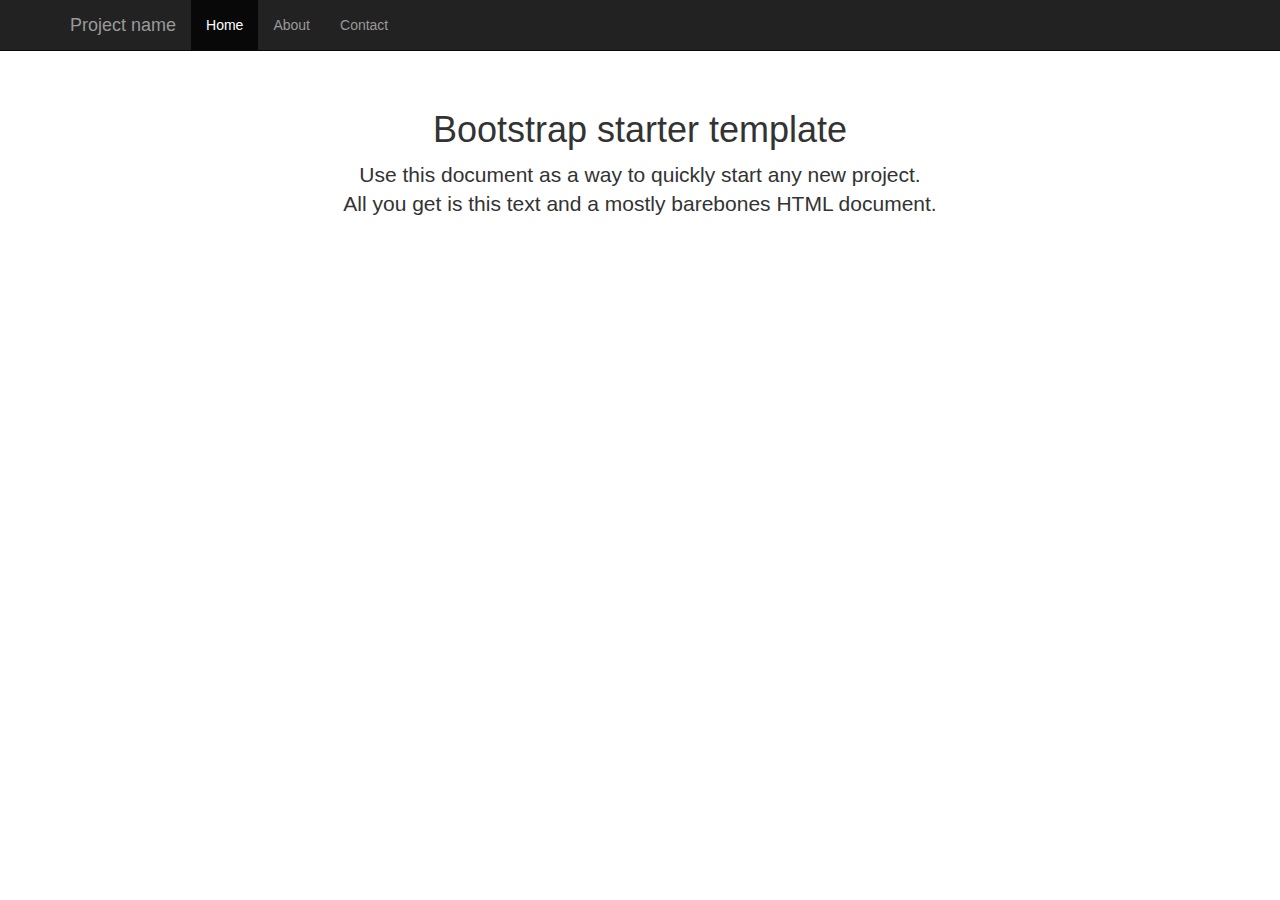
<file: components/bootstrap/examples/starter-template/index.html>
<!DOCTYPE html>
<html lang="en">
  <head>
    <meta charset="utf-8">
    <meta name="viewport" content="width=device-width, initial-scale=1.0">
    <meta name="description" content="">
    <meta name="author" content="">
    <link rel="shortcut icon" href="../../assets/ico/favicon.png">

    <title>Starter Template for Bootstrap</title>

    <!-- Bootstrap core CSS -->
    <link href="../../dist/css/bootstrap.css" rel="stylesheet">

    <!-- Custom styles for this template -->
    <link href="starter-template.css" rel="stylesheet">

    <!-- HTML5 shim and Respond.js IE8 support of HTML5 elements and media queries -->
    <!--[if lt IE 9]>
      <script src="../../assets/js/html5shiv.js"></script>
      <script src="../../assets/js/respond.min.js"></script>
    <![endif]-->
  </head>

  <body>

    <div class="navbar navbar-inverse navbar-fixed-top">
      <div class="container">
        <div class="navbar-header">
          <button type="button" class="navbar-toggle" data-toggle="collapse" data-target=".navbar-collapse">
            <span class="icon-bar"></span>
            <span class="icon-bar"></span>
            <span class="icon-bar"></span>
          </button>
          <a class="navbar-brand" href="#">Project name</a>
        </div>
        <div class="collapse navbar-collapse">
          <ul class="nav navbar-nav">
            <li class="active"><a href="#">Home</a></li>
            <li><a href="#about">About</a></li>
            <li><a href="#contact">Contact</a></li>
          </ul>
        </div><!--/.nav-collapse -->
      </div>
    </div>

    <div class="container">

      <div class="starter-template">
        <h1>Bootstrap starter template</h1>
        <p class="lead">Use this document as a way to quickly start any new project.<br> All you get is this text and a mostly barebones HTML document.</p>
      </div>

    </div><!-- /.container -->


    <!-- Bootstrap core JavaScript
    ================================================== -->
    <!-- Placed at the end of the document so the pages load faster -->
    <script src="../../assets/js/jquery.js"></script>
    <script src="../../dist/js/bootstrap.min.js"></script>
  </body>
</html>
</file>
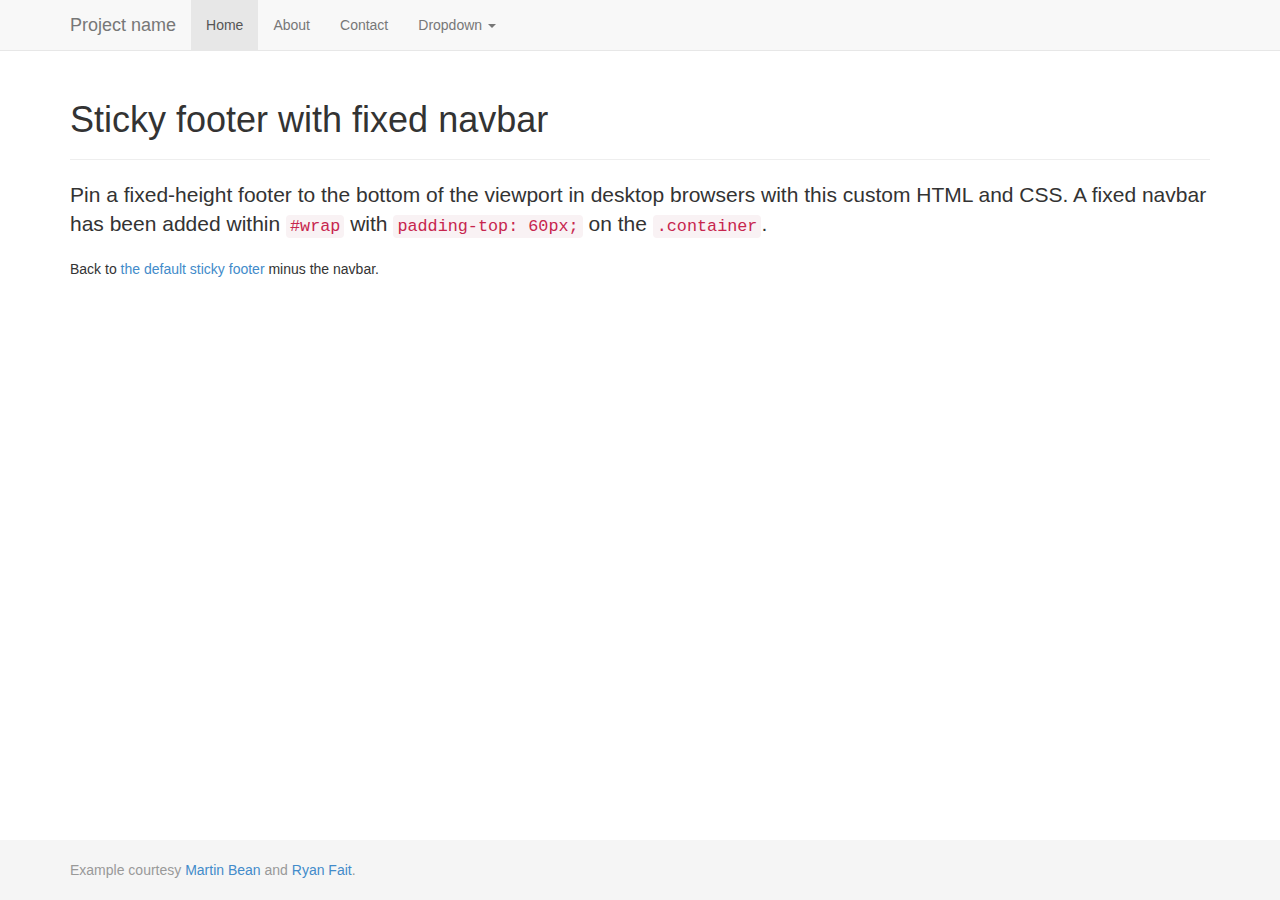
<file: components/bootstrap/examples/sticky-footer-navbar/index.html>
<!DOCTYPE html>
<html lang="en">
  <head>
    <meta charset="utf-8">
    <meta name="viewport" content="width=device-width, initial-scale=1.0">
    <meta name="description" content="">
    <meta name="author" content="">
    <link rel="shortcut icon" href="../../assets/ico/favicon.png">

    <title>Sticky Footer Navbar Template for Bootstrap</title>

    <!-- Bootstrap core CSS -->
    <link href="../../dist/css/bootstrap.css" rel="stylesheet">

    <!-- Custom styles for this template -->
    <link href="sticky-footer-navbar.css" rel="stylesheet">

    <!-- HTML5 shim and Respond.js IE8 support of HTML5 elements and media queries -->
    <!--[if lt IE 9]>
      <script src="../../assets/js/html5shiv.js"></script>
      <script src="../../assets/js/respond.min.js"></script>
    <![endif]-->
  </head>

  <body>

    <!-- Wrap all page content here -->
    <div id="wrap">

      <!-- Fixed navbar -->
      <div class="navbar navbar-default navbar-fixed-top">
        <div class="container">
          <div class="navbar-header">
            <button type="button" class="navbar-toggle" data-toggle="collapse" data-target=".navbar-collapse">
              <span class="icon-bar"></span>
              <span class="icon-bar"></span>
              <span class="icon-bar"></span>
            </button>
            <a class="navbar-brand" href="#">Project name</a>
          </div>
          <div class="collapse navbar-collapse">
            <ul class="nav navbar-nav">
              <li class="active"><a href="#">Home</a></li>
              <li><a href="#about">About</a></li>
              <li><a href="#contact">Contact</a></li>
              <li class="dropdown">
                <a href="#" class="dropdown-toggle" data-toggle="dropdown">Dropdown <b class="caret"></b></a>
                <ul class="dropdown-menu">
                  <li><a href="#">Action</a></li>
                  <li><a href="#">Another action</a></li>
                  <li><a href="#">Something else here</a></li>
                  <li class="divider"></li>
                  <li class="dropdown-header">Nav header</li>
                  <li><a href="#">Separated link</a></li>
                  <li><a href="#">One more separated link</a></li>
                </ul>
              </li>
            </ul>
          </div><!--/.nav-collapse -->
        </div>
      </div>

      <!-- Begin page content -->
      <div class="container">
        <div class="page-header">
          <h1>Sticky footer with fixed navbar</h1>
        </div>
        <p class="lead">Pin a fixed-height footer to the bottom of the viewport in desktop browsers with this custom HTML and CSS. A fixed navbar has been added within <code>#wrap</code> with <code>padding-top: 60px;</code> on the <code>.container</code>.</p>
        <p>Back to <a href="../sticky-footer">the default sticky footer</a> minus the navbar.</p>
      </div>
    </div>

    <div id="footer">
      <div class="container">
        <p class="text-muted credit">Example courtesy <a href="http://martinbean.co.uk">Martin Bean</a> and <a href="http://ryanfait.com/sticky-footer/">Ryan Fait</a>.</p>
      </div>
    </div>


    <!-- Bootstrap core JavaScript
    ================================================== -->
    <!-- Placed at the end of the document so the pages load faster -->
    <script src="../../assets/js/jquery.js"></script>
    <script src="../../dist/js/bootstrap.min.js"></script>
  </body>
</html>
</file>
<file: components/bootstrap/examples/grid/grid.css>
.container {
  padding-left: 15px;
  padding-right: 15px;
}

h4 {
  margin-top: 25px;
}
.row {
  margin-bottom: 20px;
}
.row .row {
  margin-top: 10px;
  margin-bottom: 0;
}
[class*="col-"] {
  padding-top: 15px;
  padding-bottom: 15px;
  background-color: #eee;
  border: 1px solid #ddd;
  background-color: rgba(86,61,124,.15);
  border: 1px solid rgba(86,61,124,.2);
}

hr {
  margin-top: 40px;
  margin-bottom: 40px;
}
</file>
<file: components/bootstrap/examples/jumbotron-narrow/jumbotron-narrow.css>
/* Space out content a bit */
body {
  padding-top: 20px;
  padding-bottom: 20px;
}

/* Everything but the jumbotron gets side spacing for mobile first views */
.header,
.marketing,
.footer {
  padding-left: 15px;
  padding-right: 15px;
}

/* Custom page header */
.header {
  border-bottom: 1px solid #e5e5e5;
}
/* Make the masthead heading the same height as the navigation */
.header h3 {
  margin-top: 0;
  margin-bottom: 0;
  line-height: 40px;
  padding-bottom: 19px;
}

/* Custom page footer */
.footer {
  padding-top: 19px;
  color: #777;
  border-top: 1px solid #e5e5e5;
}

/* Customize container */
@media (min-width: 768px) {
  .container {
    max-width: 730px;
  }
}
.container-narrow > hr {
  margin: 30px 0;
}

/* Main marketing message and sign up button */
.jumbotron {
  text-align: center;
  border-bottom: 1px solid #e5e5e5;
}
.jumbotron .btn {
  font-size: 21px;
  padding: 14px 24px;
}

/* Supporting marketing content */
.marketing {
  margin: 40px 0;
}
.marketing p + h4 {
  margin-top: 28px;
}

/* Responsive: Portrait tablets and up */
@media screen and (min-width: 768px) {
  /* Remove the padding we set earlier */
  .header,
  .marketing,
  .footer {
    padding-left: 0;
    padding-right: 0;
  }
  /* Space out the masthead */
  .header {
    margin-bottom: 30px;
  }
  /* Remove the bottom border on the jumbotron for visual effect */
  .jumbotron {
    border-bottom: 0;
  }
}
</file>
<file: components/bootstrap/examples/jumbotron/jumbotron.css>
/* Move down content because we have a fixed navbar that is 50px tall */
body {
  padding-top: 50px;
  padding-bottom: 20px;
}
</file>
<file: components/bootstrap/examples/justified-nav/justified-nav.css>
body {
  padding-top: 20px;
}

.footer {
  border-top: 1px solid #eee;
  margin-top: 40px;
  padding-top: 40px;
  padding-bottom: 40px;
}

/* Main marketing message and sign up button */
.jumbotron {
  text-align: center;
  background-color: transparent;
}
.jumbotron .btn {
  font-size: 21px;
  padding: 14px 24px;
}

/* Customize the nav-justified links to be fill the entire space of the .navbar */

.nav-justified {
  background-color: #eee;
  border-radius: 5px;
  border: 1px solid #ccc;
}
.nav-justified > li > a {
  padding-top: 15px;
  padding-bottom: 15px;
  color: #777;
  font-weight: bold;
  text-align: center;
  border-bottom: 1px solid #d5d5d5;
  background-color: #e5e5e5; /* Old browsers */
  background-repeat: repeat-x; /* Repeat the gradient */
  background-image: -moz-linear-gradient(top, #f5f5f5 0%, #e5e5e5 100%); /* FF3.6+ */
  background-image: -webkit-gradient(linear, left top, left bottom, color-stop(0%,#f5f5f5), color-stop(100%,#e5e5e5)); /* Chrome,Safari4+ */
  background-image: -webkit-linear-gradient(top, #f5f5f5 0%,#e5e5e5 100%); /* Chrome 10+,Safari 5.1+ */
  background-image: -ms-linear-gradient(top, #f5f5f5 0%,#e5e5e5 100%); /* IE10+ */
  background-image: -o-linear-gradient(top, #f5f5f5 0%,#e5e5e5 100%); /* Opera 11.10+ */
  filter: progid:DXImageTransform.Microsoft.gradient( startColorstr='#f5f5f5', endColorstr='#e5e5e5',GradientType=0 ); /* IE6-9 */
  background-image: linear-gradient(top, #f5f5f5 0%,#e5e5e5 100%); /* W3C */
}
.nav-justified > .active > a,
.nav-justified > .active > a:hover,
.nav-justified > .active > a:focus {
  background-color: #ddd;
  background-image: none;
  box-shadow: inset 0 3px 7px rgba(0,0,0,.15);
}
.nav-justified > li:first-child > a {
  border-radius: 5px 5px 0 0;
}
.nav-justified > li:last-child > a {
  border-bottom: 0;
  border-radius: 0 0 5px 5px;
}

@media (min-width: 768px) {
  .nav-justified {
    max-height: 52px;
  }
  .nav-justified > li > a {
    border-left: 1px solid #fff;
    border-right: 1px solid #d5d5d5;
  }
  .nav-justified > li:first-child > a {
    border-left: 0;
    border-radius: 5px 0 0 5px;
  }
  .nav-justified > li:last-child > a {
    border-radius: 0 5px 5px 0;
    border-right: 0;
  }
}

/* Responsive: Portrait tablets and up */
@media screen and (min-width: 768px) {
  /* Remove the padding we set earlier */
  .masthead,
  .marketing,
  .footer {
    padding-left: 0;
    padding-right: 0;
  }
}
</file>
<file: components/bootstrap/examples/navbar-fixed-top/navbar-fixed-top.css>
body {
  min-height: 2000px;
  padding-top: 70px;
}
</file>
<file: components/bootstrap/examples/navbar-static-top/navbar-static-top.css>
body {
  min-height: 2000px;
}

.navbar-static-top {
  margin-bottom: 19px;
}
</file>
<file: components/bootstrap/examples/navbar/navbar.css>
body {
padding: 30px;
}

.navbar {
margin-bottom: 30px;
}
</file>
<file: components/bootstrap/examples/non-responsive/non-responsive.css>
/* Template-specific stuff
 *
 * Customizations just for the template—these are not necessary for anything
 * with disabling the responsiveness.
 */

/* Account for fixed navbar */
body {
  padding-top: 70px;
  padding-bottom: 30px;
}

/* Finesse the page header spacing */
.page-header {
  margin-bottom: 30px;
}
.page-header .lead {
  margin-bottom: 10px;
}


/* Non-responsive overrides
 *
 * Utilitze the following CSS to disable the responsive-ness of the container,
 * grid system, and navbar.
 */

/* Reset the container */
.container {
  max-width: none !important;
  width: 970px;
}

/* Demonstrate the grids */
.col-xs-4 {
  padding-top: 15px;
  padding-bottom: 15px;
  background-color: #eee;
  border: 1px solid #ddd;
  background-color: rgba(86,61,124,.15);
  border: 1px solid rgba(86,61,124,.2);
}

.container .navbar-header,
.container .navbar-collapse {
  margin-right: 0;
  margin-left: 0;
}

/* Always float the navbar header */
.navbar-header {
  float: left;
}

/* Undo the collapsing navbar */
.navbar-collapse {
  display: block !important;
  height: auto !important;
  padding-bottom: 0;
  overflow: visible !important;
}

.navbar-toggle {
  display: none;
}

.navbar-brand {
  margin-left: -15px;
}

/* Always apply the floated nav */
.navbar-nav {
  float: left;
  margin: 0;
}
.navbar-nav > li {
  float: left;
}
.navbar-nav > li > a {
  padding: 15px;
}

/* Redeclare since we override the float above */
.navbar-nav.navbar-right {
  float: right;
}

/* Undo custom dropdowns */
.navbar .open .dropdown-menu {
  position: absolute;
  float: left;
  background-color: #fff;
  border: 1px solid #cccccc;
  border: 1px solid rgba(0, 0, 0, 0.15);
  border-width: 0 1px 1px;
  border-radius: 0 0 4px 4px;
  -webkit-box-shadow: 0 6px 12px rgba(0, 0, 0, 0.175);
          box-shadow: 0 6px 12px rgba(0, 0, 0, 0.175);
}
.navbar .open .dropdown-menu > li > a {
  color: #333;
}
.navbar .open .dropdown-menu > li > a:hover,
.navbar .open .dropdown-menu > li > a:focus,
.navbar .open .dropdown-menu > .active > a,
.navbar .open .dropdown-menu > .active > a:hover,
.navbar .open .dropdown-menu > .active > a:focus {
  color: #fff !important;
  background-color: #428bca !important;
}
.navbar .open .dropdown-menu > .disabled > a,
.navbar .open .dropdown-menu > .disabled > a:hover,
.navbar .open .dropdown-menu > .disabled > a:focus {
  color: #999 !important;
  background-color: transparent !important;
}
</file>
<file: components/bootstrap/examples/offcanvas/offcanvas.css>
/*
 * Style twaks
 * --------------------------------------------------
 */
body {
  padding-top: 70px;
}
footer {
  padding-left: 15px;
  padding-right: 15px;
}

/*
 * Off Canvas
 * --------------------------------------------------
 */
@media screen and (max-width: 768px) {
  .row-offcanvas {
    position: relative;
    -webkit-transition: all 0.25s ease-out;
    -moz-transition: all 0.25s ease-out;
    transition: all 0.25s ease-out;
  }

  .row-offcanvas-right
  .sidebar-offcanvas {
    right: -50%; /* 6 columns */
  }

  .row-offcanvas-left
  .sidebar-offcanvas {
    left: -50%; /* 6 columns */
  }

  .row-offcanvas-right.active {
    right: 50%; /* 6 columns */
  }

  .row-offcanvas-left.active {
    left: 50%; /* 6 columns */
  }

  .sidebar-offcanvas {
    position: absolute;
    top: 0;
    width: 50%; /* 6 columns */
  }
}
</file>
<file: components/bootstrap/examples/signin/signin.css>
body {
  padding-top: 40px;
  padding-bottom: 40px;
  background-color: #eee;
}

.form-signin {
  max-width: 330px;
  padding: 15px;
  margin: 0 auto;
}
.form-signin .form-signin-heading,
.form-signin .checkbox {
  margin-bottom: 10px;
}
.form-signin .checkbox {
  font-weight: normal;
}
.form-signin .form-control {
  position: relative;
  font-size: 16px;
  height: auto;
  padding: 10px;
  -webkit-box-sizing: border-box;
     -moz-box-sizing: border-box;
          box-sizing: border-box;
}
.form-signin .form-control:focus {
  z-index: 2;
}
.form-signin input[type="text"] {
  margin-bottom: -1px;
  border-bottom-left-radius: 0;
  border-bottom-right-radius: 0;
}
.form-signin input[type="password"] {
  margin-bottom: 10px;
  border-top-left-radius: 0;
  border-top-right-radius: 0;
}
</file>
<file: components/bootstrap/examples/starter-template/starter-template.css>
body {
  padding-top: 50px;
}
.starter-template {
  padding: 40px 15px;
  text-align: center;
}
</file>
<file: components/bootstrap/examples/sticky-footer-navbar/sticky-footer-navbar.css>
/* Sticky footer styles
-------------------------------------------------- */

html,
body {
  height: 100%;
  /* The html and body elements cannot have any padding or margin. */
}

/* Wrapper for page content to push down footer */
#wrap {
  min-height: 100%;
  height: auto !important;
  height: 100%;
  /* Negative indent footer by its height */
  margin: 0 auto -60px;
  /* Pad bottom by footer height */
  padding: 0 0 60px;
}

/* Set the fixed height of the footer here */
#footer {
  height: 60px;
  background-color: #f5f5f5;
}


/* Custom page CSS
-------------------------------------------------- */
/* Not required for template or sticky footer method. */

#wrap > .container {
  padding: 60px 15px 0;
}
.container .credit {
  margin: 20px 0;
}

#footer > .container {
  padding-left: 15px;
  padding-right: 15px;
}

code {
  font-size: 80%;
}
</file>
